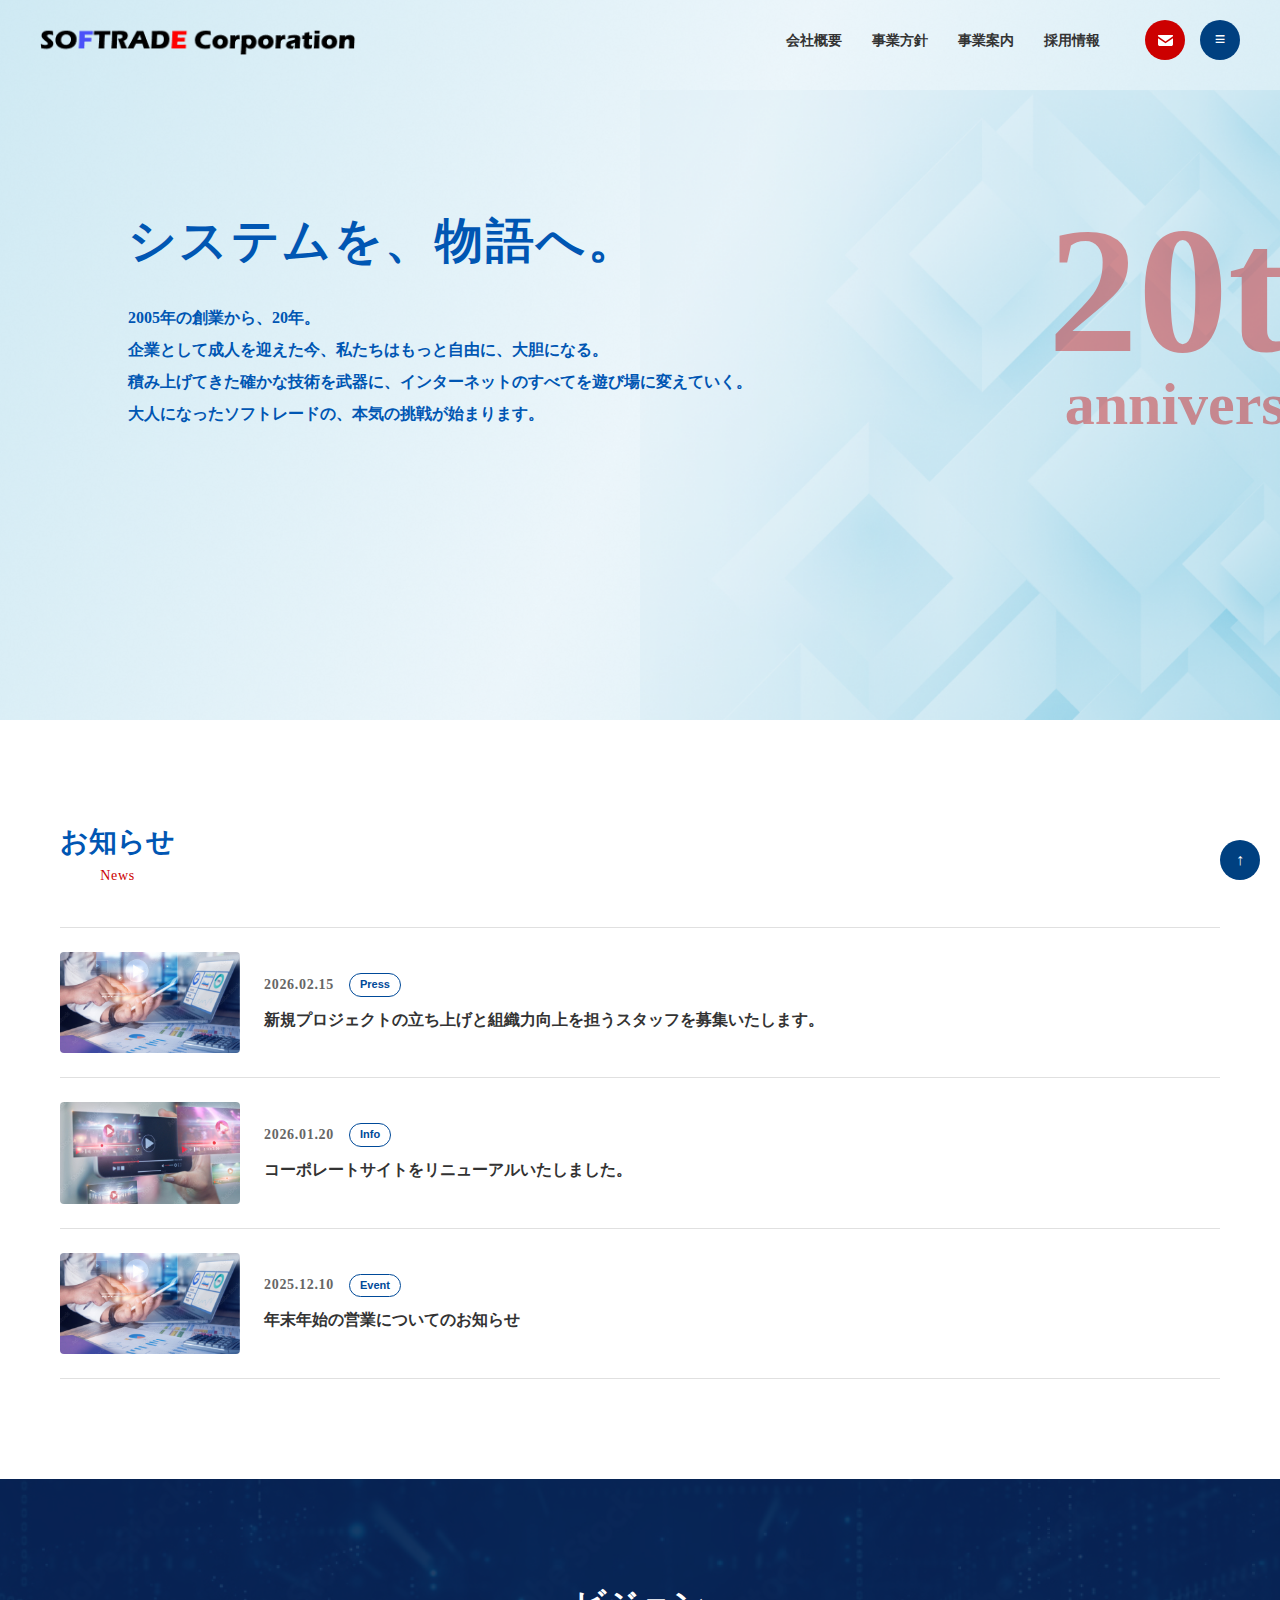
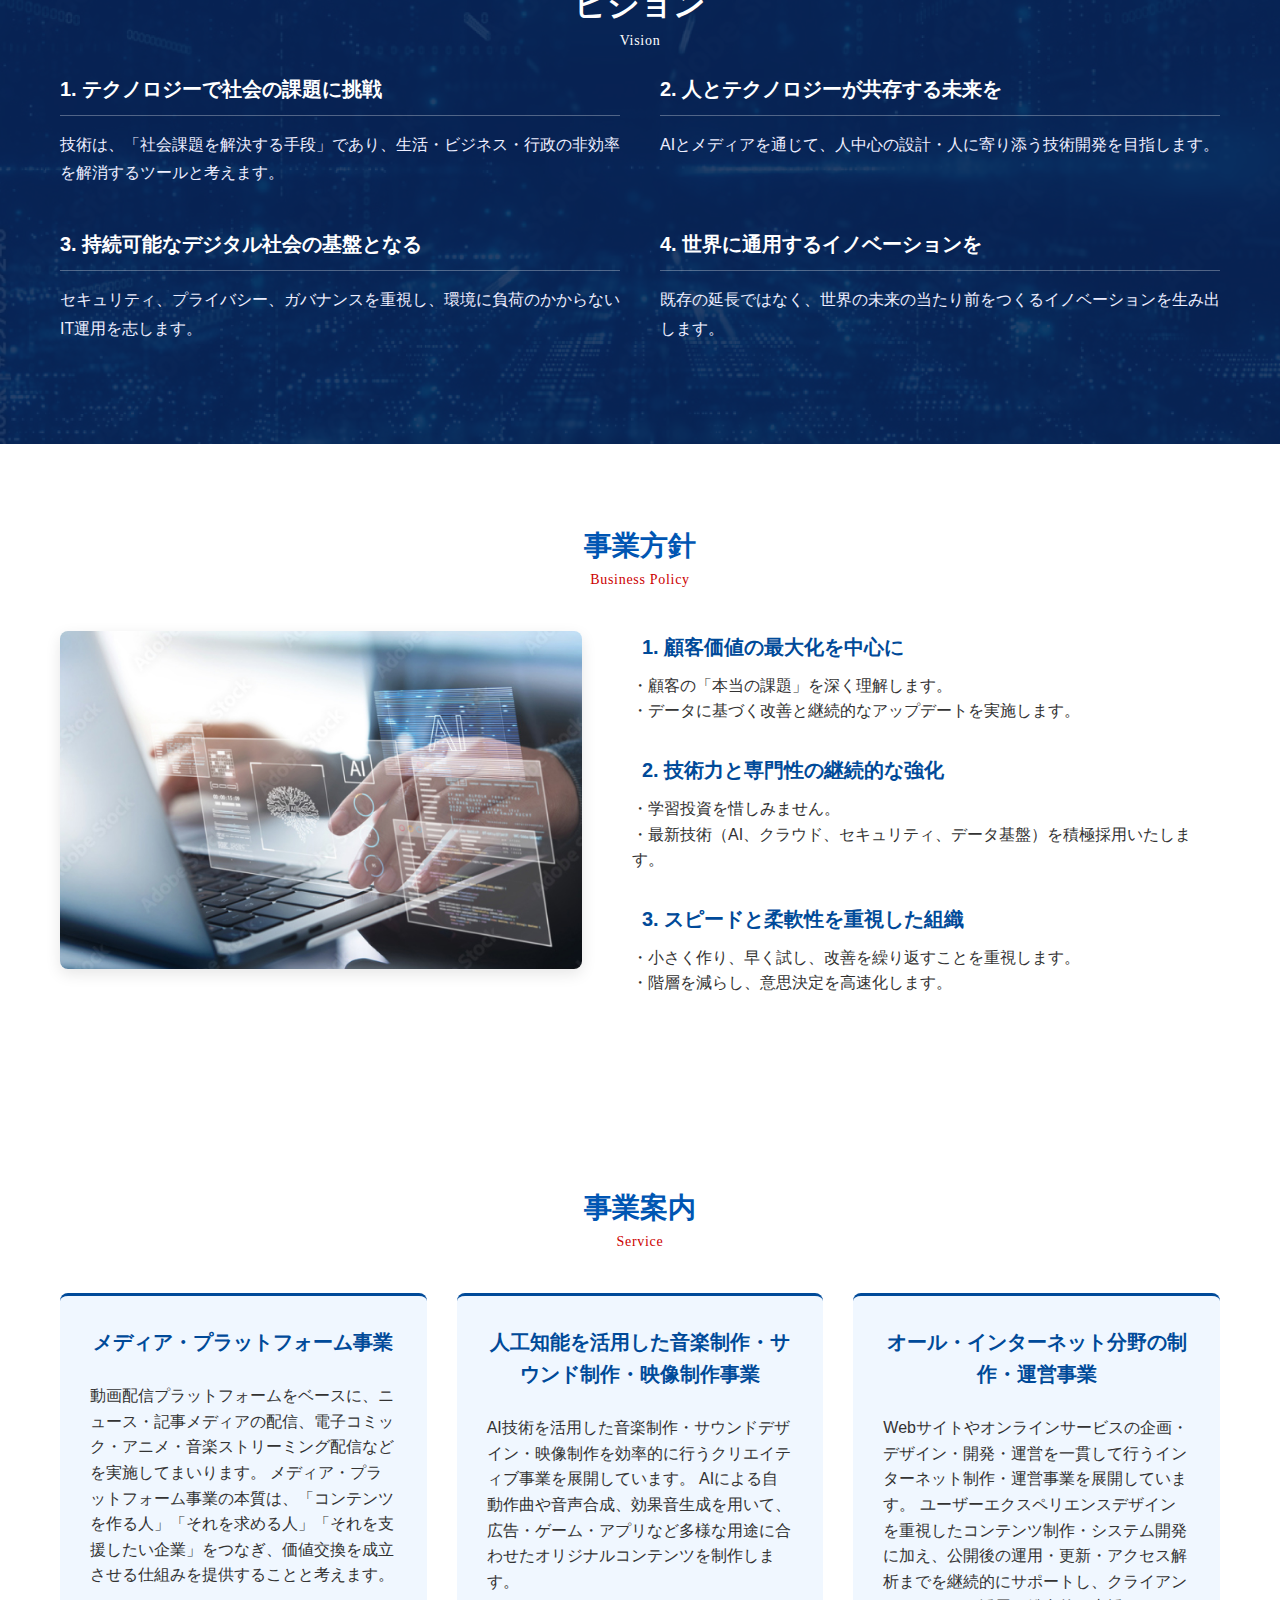
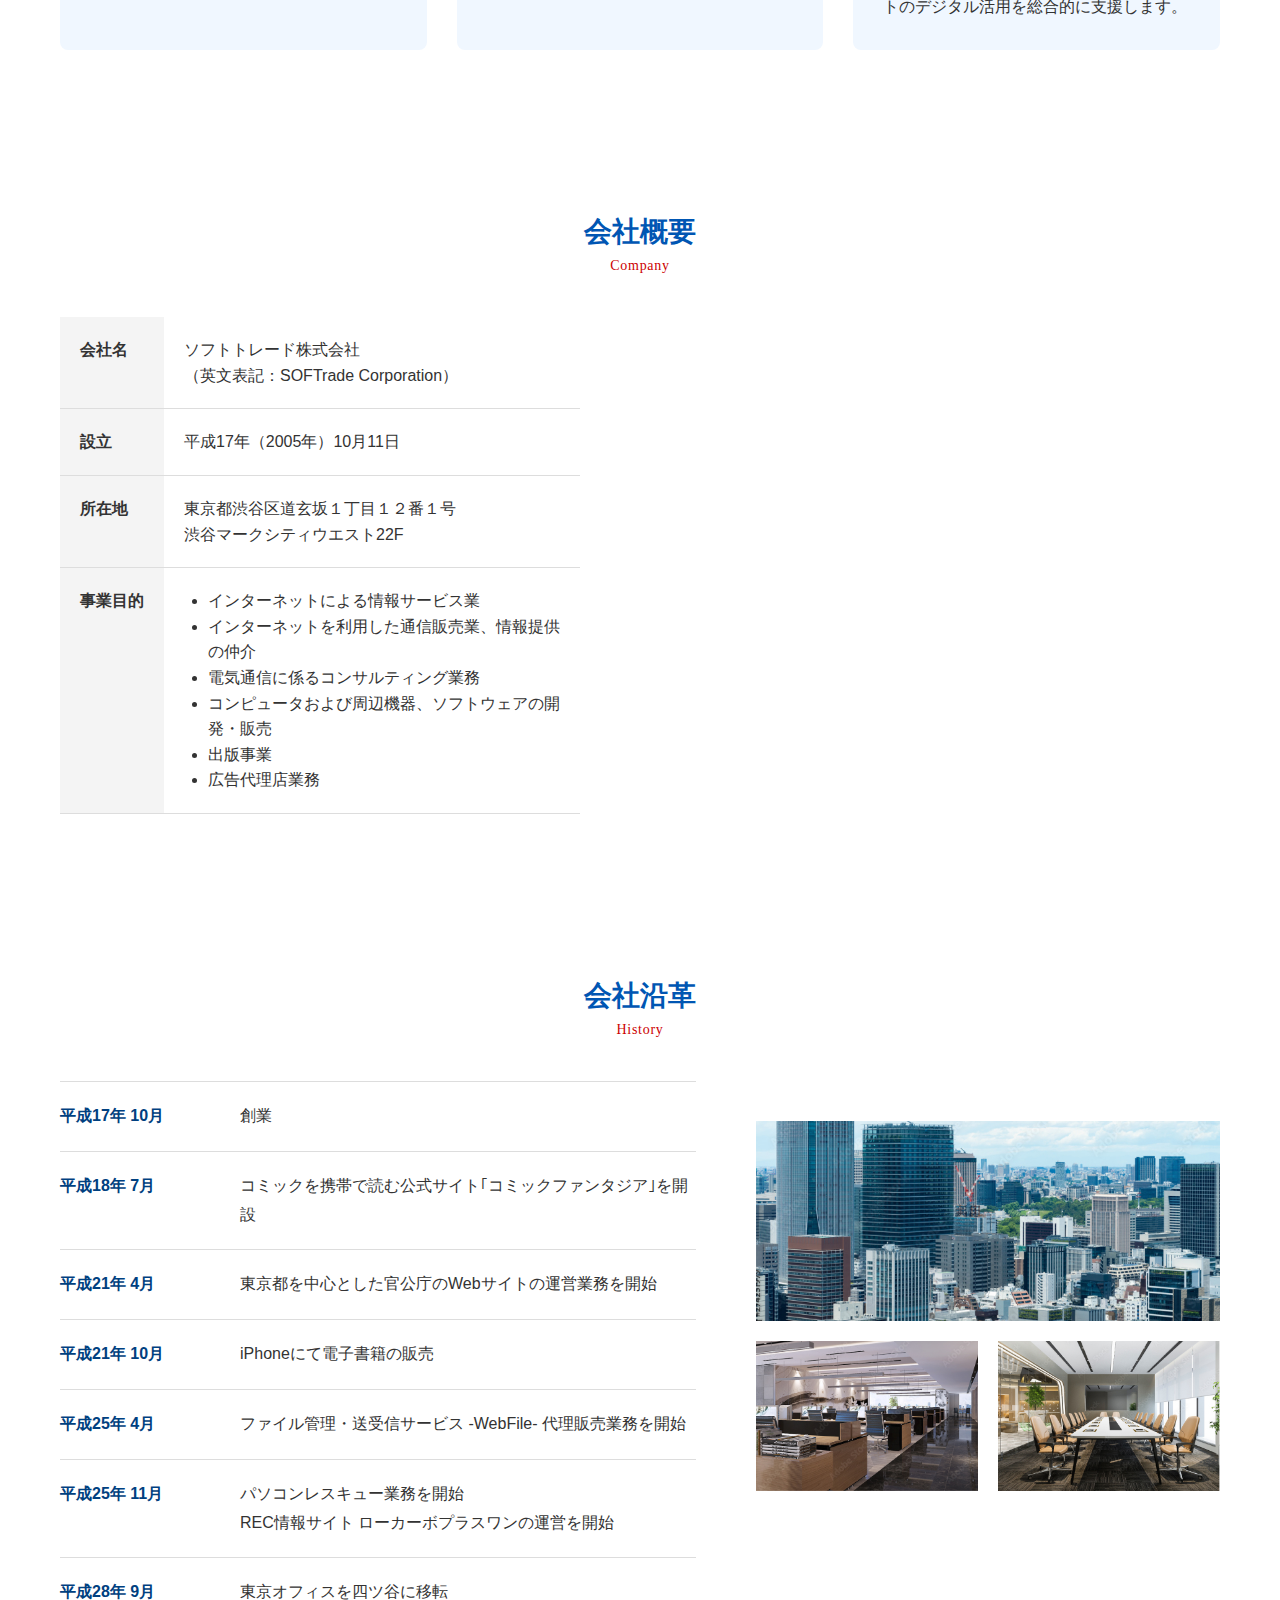
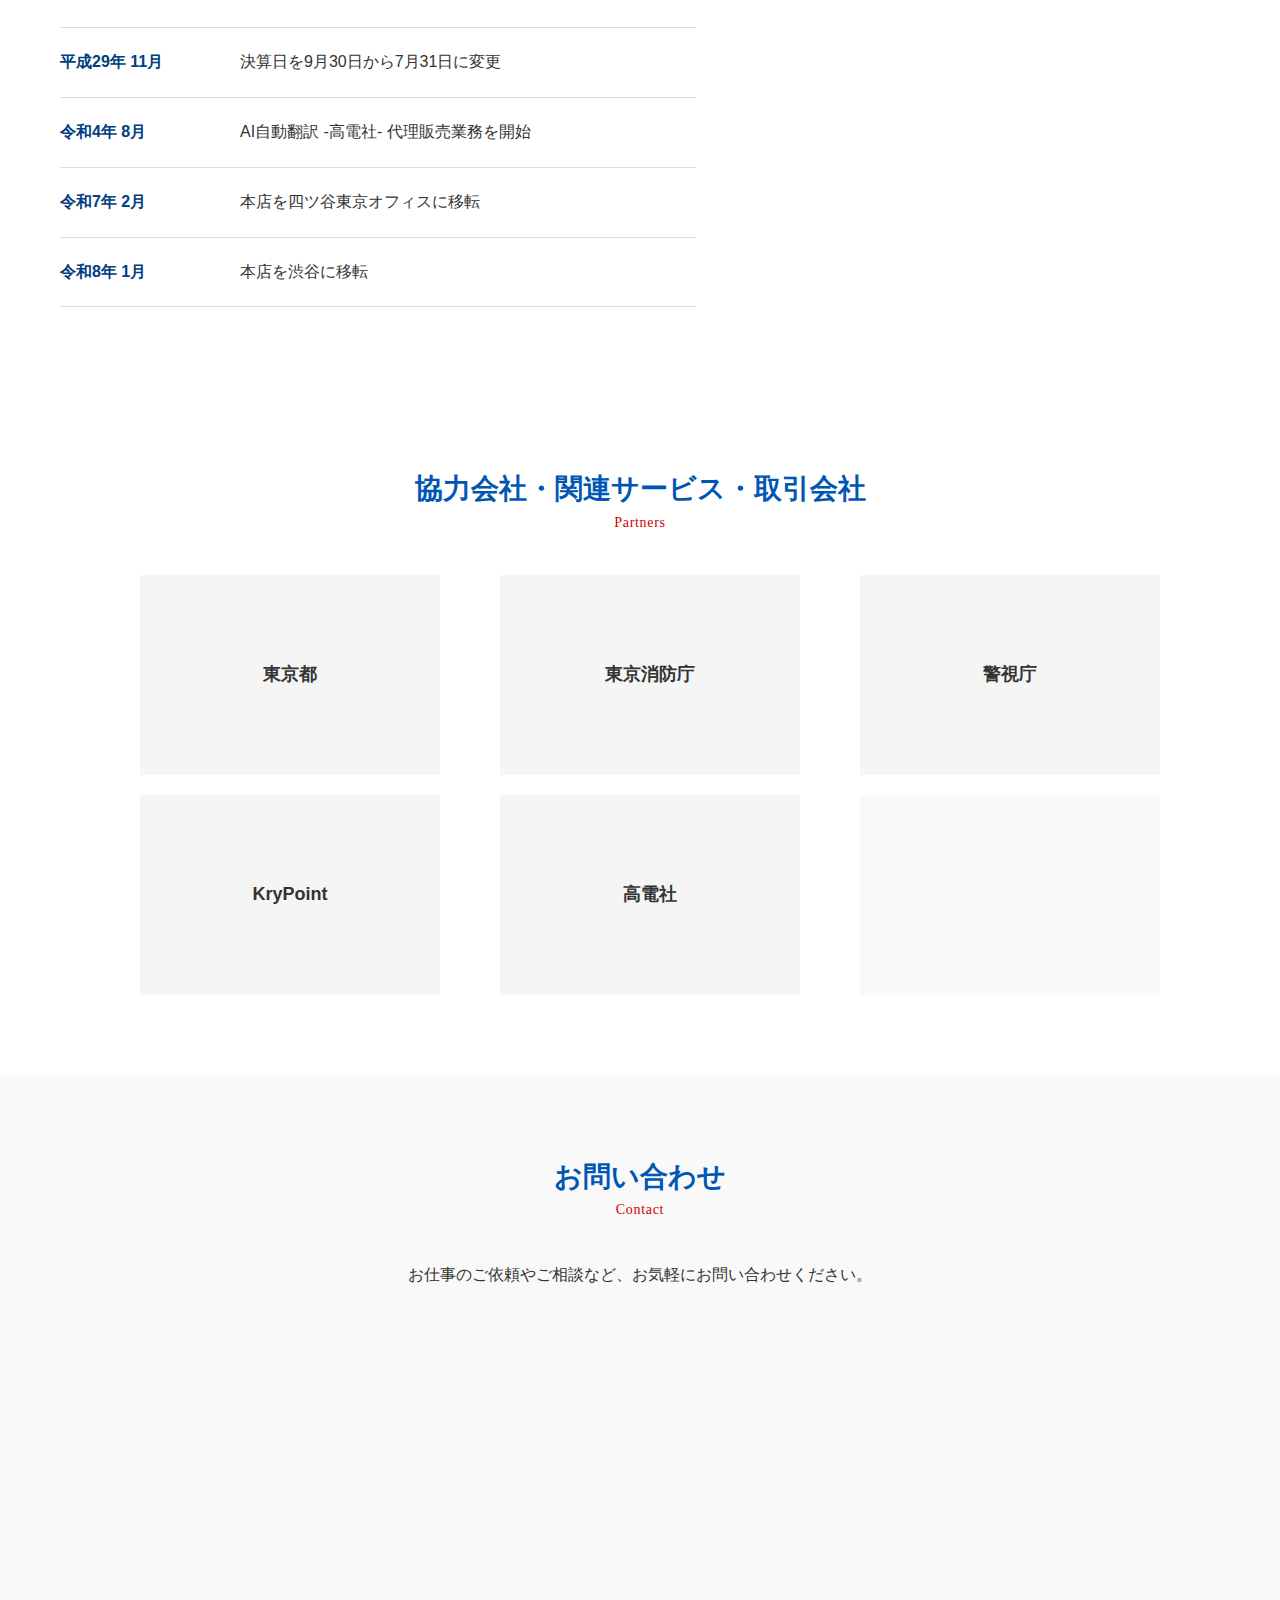
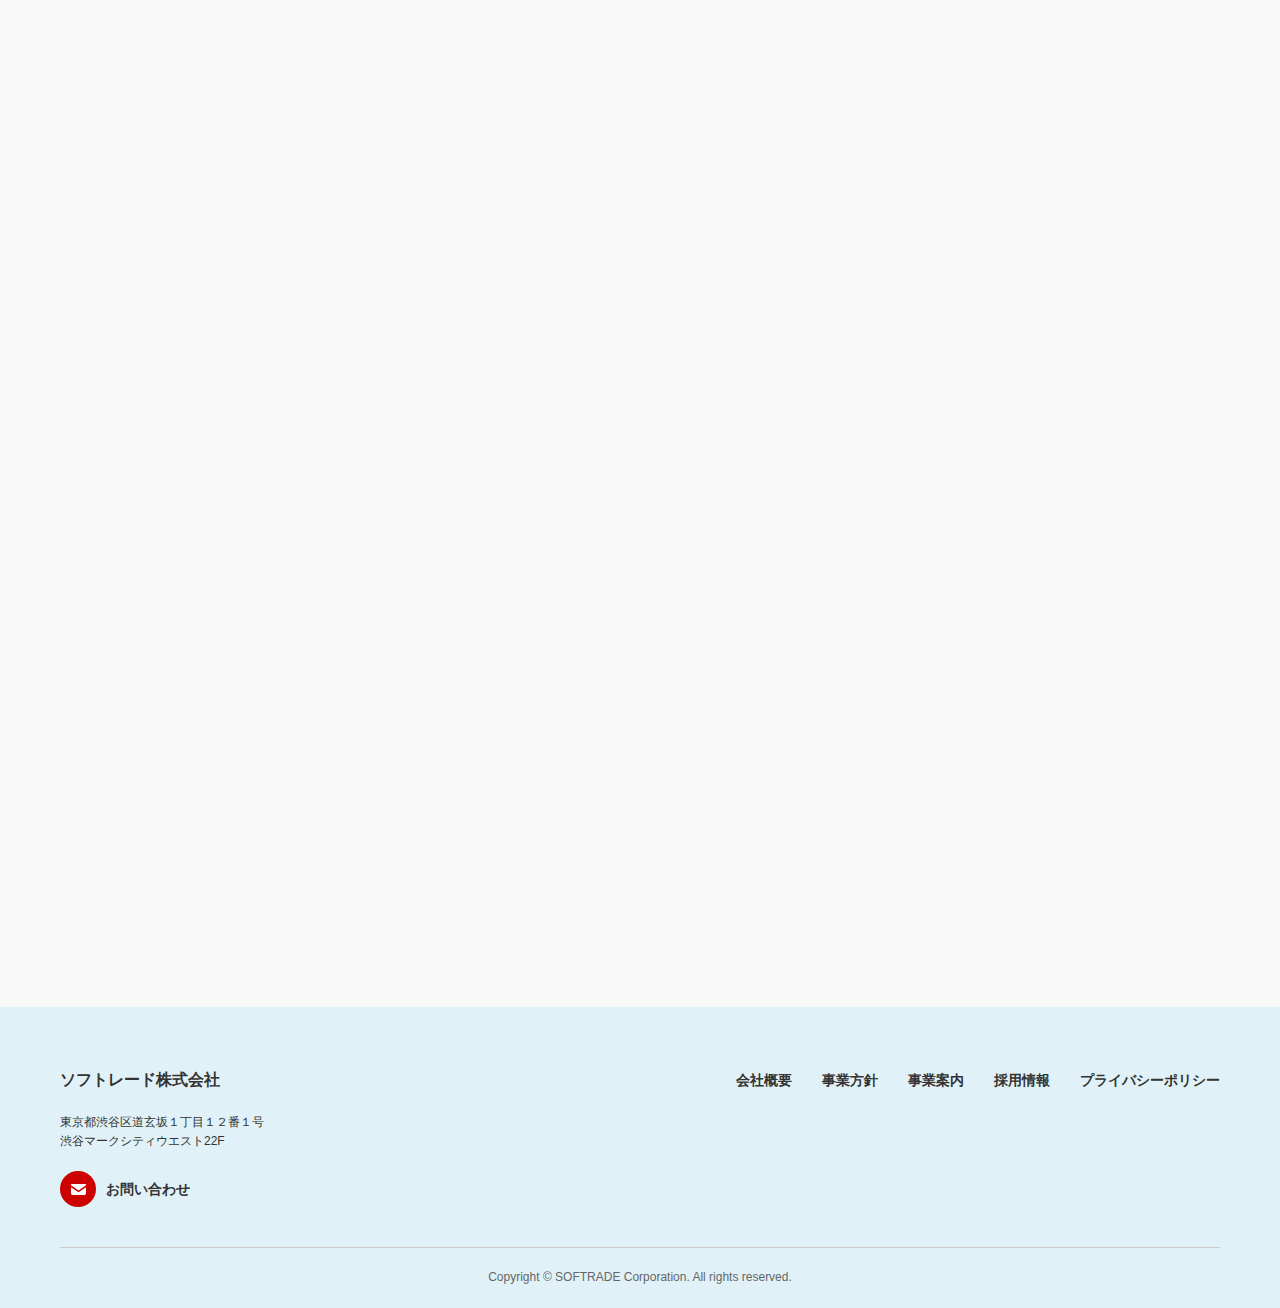
<file: index.html>
<!doctype html>
<html lang="ja">
  <head>
    <meta charset="UTF-8" />
    <meta name="viewport" content="width=device-width, initial-scale=1.0" />

    <title>ソフトレード株式会社 | SOFTrade Corporation</title>

    <meta
      name="description"
      content="ソフトレード株式会社は、テクノロジーで社会の課題に挑戦し、人とテクノロジーが共存する未来をつくってまいります。そして、持続可能なデジタル社会の基盤を目指し、世界に通用するイノベーションを生み出していきます。"
    />

    <meta
      name="keywords"
      content="ソフトレード,SOFTrade,システム開発,DX,テクノロジー"
    />

    <meta property="og:type" content="website" />
    <meta property="og:site_name" content="SOFTrade Corporation" />
    <meta property="og:url" content="" />
    <meta
      property="og:title"
      content="ソフトレード株式会社 | SOFTrade Corporation"
    />
    <meta
      property="og:description"
      content="ソフトレード株式会社は、テクノロジーで社会の課題に挑戦し、人とテクノロジーが共存する未来をつくります。"
    />
    <meta property="og:image" content="" />

    <meta name="twitter:card" content="summary_large_image" />
    <meta
      name="twitter:title"
      content="ソフトレード株式会社 | SOFTrade Corporation"
    />
    <meta
      name="twitter:description"
      content="テクノロジーで社会の課題に挑戦するソフトレード株式会社の公式サイトです。"
    />

    <meta name="robots" content="index, follow" />
    <!-- favicon -->
    <link rel="icon" href="/favicon.ico" sizes="any" />
    <link rel="apple-touch-icon" href="/apple-touch-icon.png" />
    <!-- css -->
    <link rel="stylesheet" href="./css/reset.css" />
    <link rel="stylesheet" href="./css/style.css" />

    <script type="application/ld+json">
      {
        "@context": "https://schema.org/",
        "@type": "JobPosting",
        "title": "※※※※※※※※※※※※※",
        "description": "新規プロジェクトの立ち上げと組織力向上を担うスタッフを募集。\n\n------------------------------------\n業務内容\n------------------------------------\n\nネット系メディアサービス事業の新規立ち上げを行います\n・プロジェクトの企画立案および推進\n・外部パートナーや業務委託先の管理・調整\n・予算の策定・管理\n\n------------------------------------\n歓迎する人物像\n------------------------------------\n\n・課題発見・解決に積極的に取り組める方\n・変化や新たな挑戦を楽しめる方\n・30代～40代の方を想定したポジションです\n\n------------------------------------\n勤務地\n------------------------------------\n\n当社本社\n------------------------------------\n待遇および福利厚生\n------------------------------------\n\n給与　当社規定\n勤務体系（在宅・フレックスあり）\n社会保険・雇用保険完備\n各種手当あり（交通費手当・家族手当等）\n昇給制度あり（会社規程による）\n産休・育休等制度あり\n\n------------------------------------\n学歴　不問\n",

        "datePosted": "2026-00-00",
        "validThrough": "2026-00-00",
        "employmentType": "CONTRACTOR",
        "hiringOrganization": {
          "@type": "Organization",
          "name": "ソフトレード株式会社",
          "sameAs": "https://www.softrade.co.jp",
          "logo": "https://www.softrade.co.jp/images/softrade.jpg"
        },
        "applicantLocationRequirements": {
          "@type": "Country",
          "name": "JPN"
        },
        "jobLocation": {
          "@type": "Place",
          "address": {
            "@type": "PostalAddress",
            "streetAddress": "道玄坂1-12-1渋谷マークシティウエストF",
            "addressLocality": "渋谷区",
            "addressRegion": "東京都",
            "postalCode": "150-0043",
            "addressCountry": "JP"
          }
        },
        "baseSalary": "",
        "jobLocationType": "TELECOMMUTE"
      }
    </script>
  </head>

  <body>
    <header class="header">
      <div class="header-inner">
        <h1 class="logo">
          <a href="index.html">
            <img
              src="images/SOFTRADE_logo.png"
              alt="SOFTRADE Corporation ソフトレード株式会社"
            />
          </a>
        </h1>

        <nav class="global-nav">
          <ul>
            <li class="nav-item"><a href="#company">会社概要</a></li>
            <li class="nav-item"><a href="#vision">事業方針</a></li>
            <li class="nav-item"><a href="#service">事業案内</a></li>
            <li class="nav-item"><a href="recruit.html">採用情報</a></li>
          </ul>
        </nav>

        <div class="header-actions">
          <a
            href="#contact"
            class="icon-btn mail-icon"
            aria-label="お問い合わせ"
          >
            <svg
              version="1.1"
              id="_x32_"
              xmlns="http://www.w3.org/2000/svg"
              xmlns:xlink="http://www.w3.org/1999/xlink"
              x="0px"
              y="0px"
              viewBox="0 0 512 512"
              xml:space="preserve"
            >
              <g>
                <path
                  class="st0"
                  d="M496.563,68.828H15.438C6.922,68.828,0,75.75,0,84.281v30.391l256,171.547l256-171.563V84.281
		C512,75.75,505.078,68.828,496.563,68.828z"
                  fill="currentColor"
                ></path>
                <path
                  class="st0"
                  d="M0,178.016v203.391c0,34.125,27.641,61.766,61.781,61.766h388.438c34.141,0,61.781-27.641,61.781-61.766V178
		L256,349.563L0,178.016z"
                  fill="currentColor"
                ></path>
              </g>
            </svg>
          </a>
          <a href="#contact" class="icon-btn menu-icon" aria-label="Menu">≡</a>
        </div>
      </div>
    </header>

    <main>
      <section class="top-mv">
        <div class="top-mv-content">
          <div class="top-mv-anniv-box">
            <span class="anniv-num">20th</span>
            <span class="anniv-text">anniversary</span>
          </div>

          <div class="text-slider">
            <div class="slide-item active">
              <h2 class="main-copy">システムを、物語へ。</h2>
              <p class="sub-copy">
                2005年の創業から、20年。<br />
                企業として成人を迎えた今、私たちはもっと自由に、大胆になる。<br />
                積み上げてきた確かな技術を武器に、インターネットのすべてを遊び場に変えていく。<br />
                大人になったソフトレードの、本気の挑戦が始まります。
              </p>
            </div>
            <div class="slide-item">
              <h2 class="main-copy">技術に、体温を宿す。</h2>
              <p class="sub-copy">
                冷徹な計算だけでは、未来はつまらない。<br />
                私たちはAIとメディアの力で、デジタルの限界を超えていく。<br />
                画面の向こうにいる「人」の温度を感じながら。<br />
                20年磨いたIT技術は、ぬくもりのある未来をつくるためにある。
              </p>
            </div>
          </div>
        </div>
      </section>

      <!-- <section id="campaign-banner" class="l-section p-campaign">
        <div class="l-container">
          <a href="campaign.html" class="p-campaign__block">
            <div class="p-campaign__content">
              <span class="p-campaign__label">Campaign</span>
              <p class="p-campaign__text">
                【期間限定】新規プロジェクト始動キャンペーン実施中！詳細はこちらをご覧ください。
              </p>
            </div>
            <span class="p-campaign__arrow">→</span>
          </a>
        </div>
      </section> -->

      <section id="news" class="l-section p-news">
        <div class="container">
          <div class="p-news__header">
            <h3 class="section-title text-center">
              お知らせ
              <span class="en-sub">News</span>
            </h3>
          </div>

          <div class="p-news__list">
            <article class="p-news__item">
              <a href="news.html" class="p-news__link">
                <div class="p-news__thumb">
                  <img
                    src="images/news_01.jpg"
                    alt="ニュース画像"
                    onerror="
                      this.src = 'https://placehold.jp/160x90.png?text=NoImage'
                    "
                  />
                </div>
                <div class="p-news__body">
                  <div class="p-news__meta">
                    <time class="p-news__date">2026.02.15</time>
                    <span class="p-news__category">Press</span>
                  </div>
                  <h3 class="p-news__item-title">
                    新規プロジェクトの立ち上げと組織力向上を担うスタッフを募集いたします。
                  </h3>
                </div>
              </a>
            </article>

            <article class="p-news__item">
              <a href="news.html" class="p-news__link">
                <div class="p-news__thumb">
                  <img
                    src="images/news_02.jpg"
                    alt="ニュース画像"
                    onerror="
                      this.src = 'https://placehold.jp/160x90.png?text=NoImage'
                    "
                  />
                </div>
                <div class="p-news__body">
                  <div class="p-news__meta">
                    <time class="p-news__date">2026.01.20</time>
                    <span class="p-news__category">Info</span>
                  </div>
                  <h3 class="p-news__item-title">
                    コーポレートサイトをリニューアルいたしました。
                  </h3>
                </div>
              </a>
            </article>

            <article class="p-news__item">
              <a href="news.html" class="p-news__link">
                <div class="p-news__thumb">
                  <img
                    src="images/news_01.jpg"
                    alt="ニュース画像"
                    onerror="
                      this.src = 'https://placehold.jp/160x90.png?text=NoImage'
                    "
                  />
                </div>
                <div class="p-news__body">
                  <div class="p-news__meta">
                    <time class="p-news__date">2025.12.10</time>
                    <span class="p-news__category">Event</span>
                  </div>
                  <h3 class="p-news__item-title">
                    年末年始の営業についてのお知らせ
                  </h3>
                </div>
              </a>
            </article>
          </div>
          <!-- <div class="p-news__footer">
            <a href="news.html" class="p-news__view-more"
              >View More <span class="arrow">→</span></a
            >
          </div> -->
        </div>
      </section>

      <section id="vision" class="section p-top-vision">
        <div class="container">
          <h3 class="section-title-white text-center">
            ビジョン
            <span class="en-sub">Vision</span>
          </h3>

          <div class="vision-grid">
            <div class="vision-item">
              <h4>1. テクノロジーで社会の課題に挑戦</h4>
              <p>
                技術は、「社会課題を解決する手段」であり、生活・ビジネス・行政の非効率を解消するツールと考えます。
              </p>
            </div>
            <div class="vision-item">
              <h4>2. 人とテクノロジーが共存する未来を</h4>
              <p>
                AIとメディアを通じて、人中心の設計・人に寄り添う技術開発を目指します。
              </p>
            </div>
            <div class="vision-item">
              <h4>3. 持続可能なデジタル社会の基盤となる</h4>
              <p>
                セキュリティ、プライバシー、ガバナンスを重視し、環境に負荷のかからないIT運用を志します。
              </p>
            </div>
            <div class="vision-item">
              <h4>4. 世界に通用するイノベーションを</h4>
              <p>
                既存の延長ではなく、世界の未来の当たり前をつくるイノベーションを生み出します。
              </p>
            </div>
          </div>
        </div>
      </section>

      <section id="policy" class="section">
        <div class="container">
          <h3 class="section-title text-center">
            事業方針
            <span class="en-sub">Business Policy</span>
          </h3>
          <div class="flex-row policy-row">
            <div class="policy-image">
              <img
                src="images/businesspolicy.jpg"
                alt="Business Policy"
                onerror="
                  this.src = 'https://placehold.jp/500x350.png?text=Image'
                "
              />
            </div>
            <div class="policy-text">
              <div class="policy-item">
                <h4>1. 顧客価値の最大化を中心に</h4>
                <p>
                  ・顧客の「本当の課題」を深く理解します。<br />
                  ・データに基づく改善と継続的なアップデートを実施します。
                </p>
              </div>
              <div class="policy-item">
                <h4>2. 技術力と専門性の継続的な強化</h4>
                <p>
                  ・学習投資を惜しみません。<br />
                  ・最新技術（AI、クラウド、セキュリティ、データ基盤）を積極採用いたします。
                </p>
              </div>
              <div class="policy-item">
                <h4>3. スピードと柔軟性を重視した組織</h4>
                <p>
                  ・小さく作り、早く試し、改善を繰り返すことを重視します。<br />
                  ・階層を減らし、意思決定を高速化します。
                </p>
              </div>
            </div>
          </div>
        </div>
      </section>

      <section id="service" class="section">
        <div class="container">
          <h3 class="section-title text-center">
            事業案内
            <span class="en-sub">Service</span>
          </h3>
          <div class="service-grid-3">
            <div class="service-box">
              <h4>メディア・プラットフォーム事業</h4>
              <p>
                動画配信プラットフォームをベースに、ニュース・記事メディアの配信、電子コミック・アニメ・音楽ストリーミング配信などを実施してまいります。
                メディア・プラットフォーム事業の本質は、「コンテンツを作る人」「それを求める人」「それを支援したい企業」をつなぎ、価値交換を成立させる仕組みを提供することと考えます。
              </p>
            </div>
            <div class="service-box">
              <h4>人工知能を活用した音楽制作・サウンド制作・映像制作事業</h4>
              <p>
                AI技術を活用した音楽制作・サウンドデザイン・映像制作を効率的に行うクリエイティブ事業を展開しています。
                AIによる自動作曲や音声合成、効果音生成を用いて、広告・ゲーム・アプリなど多様な用途に合わせたオリジナルコンテンツを制作します。
              </p>
            </div>
            <div class="service-box">
              <h4>オール・インターネット分野の制作・運営事業</h4>
              <p>
                Webサイトやオンラインサービスの企画・デザイン・開発・運営を一貫して行うインターネット制作・運営事業を展開しています。
                ユーザーエクスペリエンスデザインを重視したコンテンツ制作・システム開発に加え、公開後の運用・更新・アクセス解析までを継続的にサポートし、クライアントのデジタル活用を総合的に支援します。
              </p>
            </div>
          </div>
        </div>
      </section>

      <section id="company" class="section p-company-info">
        <div class="container">
          <h3 class="section-title text-center">
            会社概要
            <span class="en-sub">Company</span>
          </h3>

          <div class="p-company-info__flex">
            <div class="p-company-info__table-wrap">
              <table class="c-table">
                <tr>
                  <th>会社名</th>
                  <td>
                    ソフトトレード株式会社<br />
                    （英文表記：SOFTrade Corporation）
                  </td>
                </tr>
                <tr>
                  <th>設立</th>
                  <td>平成17年（2005年）10月11日</td>
                </tr>
                <tr>
                  <th>所在地</th>
                  <td>
                    東京都渋谷区道玄坂１丁目１２番１号<br />
                    渋谷マークシティウエスト22F
                  </td>
                </tr>
                <tr>
                  <th>事業目的</th>
                  <td>
                    <ul
                      class="c-list-dot"
                      style="list-style: disc; padding-left: 1.5em"
                    >
                      <li>インターネットによる情報サービス業</li>
                      <li>
                        インターネットを利用した通信販売業、情報提供の仲介
                      </li>
                      <li>電気通信に係るコンサルティング業務</li>
                      <li>
                        コンピュータおよび周辺機器、ソフトウェアの開発・販売
                      </li>
                      <li>出版事業</li>
                      <li>広告代理店業務</li>
                    </ul>
                  </td>
                </tr>
              </table>
            </div>
            <div class="p-company__map">
              <iframe
                src="https://www.google.com/maps/embed?pb=!1m18!1m12!1m3!1d3241.7647208308686!2d139.69605127625385!3d35.65816797259467!2m3!1f0!2f0!3f0!3m2!1i1024!2i768!4f13.1!3m3!1m2!1s0x60188b54366a2d13%3A0xcdcc0fc6ab4b2246!2z44Oq44O844K444Oj44K55riL6LC344Oe44O844Kv44K344OG44Kk!5e0!3m2!1sja!2sjp!4v1772169133382!5m2!1sja!2sjp"
                width="600"
                height="450"
                style="border: 0"
                allowfullscreen=""
                loading="lazy"
                referrerpolicy="no-referrer-when-downgrade"
              ></iframe>
            </div>
          </div>
        </div>
      </section>

      <section class="section p-history">
        <div class="container">
          <h3 class="section-title text-center">
            会社沿革
            <span class="en-sub">History</span>
          </h3>

          <div class="p-history__flex">
            <div class="p-history__list-wrap">
              <div class="history-list">
                <dl class="history-row">
                  <dt class="history-date">平成17年 10月</dt>
                  <dd class="history-content">創業</dd>
                </dl>

                <dl class="history-row">
                  <dt class="history-date">平成18年 7月</dt>
                  <dd class="history-content">
                    コミックを携帯で読む公式サイト｢コミックファンタジア｣を開設
                  </dd>
                </dl>

                <dl class="history-row">
                  <dt class="history-date">平成21年 4月</dt>
                  <dd class="history-content">
                    東京都を中心とした官公庁のWebサイトの運営業務を開始
                  </dd>
                </dl>

                <dl class="history-row">
                  <dt class="history-date">平成21年 10月</dt>
                  <dd class="history-content">iPhoneにて電子書籍の販売</dd>
                </dl>

                <dl class="history-row">
                  <dt class="history-date">平成25年 4月</dt>
                  <dd class="history-content">
                    ファイル管理・送受信サービス -WebFile- 代理販売業務を開始
                  </dd>
                </dl>

                <dl class="history-row">
                  <dt class="history-date">平成25年 11月</dt>
                  <dd class="history-content">
                    パソコンレスキュー業務を開始<br />
                    REC情報サイト ローカーボプラスワンの運営を開始
                  </dd>
                </dl>

                <dl class="history-row">
                  <dt class="history-date">平成28年 9月</dt>
                  <dd class="history-content">東京オフィスを四ツ谷に移転</dd>
                </dl>

                <dl class="history-row">
                  <dt class="history-date">平成29年 11月</dt>
                  <dd class="history-content">
                    決算日を9月30日から7月31日に変更
                  </dd>
                </dl>

                <dl class="history-row">
                  <dt class="history-date">令和4年 8月</dt>
                  <dd class="history-content">
                    AI自動翻訳 -高電社- 代理販売業務を開始
                  </dd>
                </dl>

                <dl class="history-row">
                  <dt class="history-date">令和7年 2月</dt>
                  <dd class="history-content">
                    本店を四ツ谷東京オフィスに移転
                  </dd>
                </dl>

                <dl class="history-row">
                  <dt class="history-date">令和8年 1月</dt>
                  <dd class="history-content">本店を渋谷に移転</dd>
                </dl>
              </div>
            </div>
            <div class="p-history__images">
              <div class="p-history__img-top">
                <img
                  src="images/company.jpg"
                  alt="ソフトレード株式会社 渋谷本社 外観"
                />
              </div>
              <div class="p-history__img-bottom">
                <img src="images/company_02.jpg" alt="オフィス全体" />
                <img src="images/company_03.jpg" alt="会議室" />
              </div>
            </div>
          </div>
        </div>
      </section>

      <section class="section partners">
        <div class="container">
          <div class="partners-inner">
            <h3 class="section-title-blue partner-title">
              協力会社・関連サービス・取引会社
              <span class="en-sub">Partners</span>
            </h3>

            <div class="partners-grid">
              <div class="partner-box">東京都</div>
              <div class="partner-box">東京消防庁</div>
              <div class="partner-box">警視庁</div>
              <div class="partner-box">KryPoint</div>
              <div class="partner-box">高電社</div>
              <div class="partner-box empty-box"></div>
            </div>
          </div>
        </div>
      </section>

      <section id="contact" class="section contact-section">
        <div class="container">
          <h3 class="section-title text-center">
            お問い合わせ
            <span class="en-sub">Contact</span>
          </h3>
          <p class="text-center contact-desc">
            お仕事のご依頼やご相談など、お気軽にお問い合わせください。
          </p>

          <div class="contact-iframe-wrap">
            <iframe
              src="https://ws.formzu.net/fgen/S28564355/"
              frameborder="no"
              height="1200"
              width="100%"
            ></iframe>
          </div>
        </div>
      </section>
    </main>

    <footer class="footer">
      <div class="container">
        <div class="footer-top">
          <div class="footer-logo-area">
            <p class="footer-logo-text">ソフトレード株式会社</p>
            <p class="address">
              東京都渋谷区道玄坂１丁目１２番１号<br />
              渋谷マークシティウエスト22F
            </p>

            <a href="#contact" class="footer-contact-link">
              <div class="icon-btn mail-icon">
                <svg
                  version="1.1"
                  id="_x32_"
                  xmlns="http://www.w3.org/2000/svg"
                  xmlns:xlink="http://www.w3.org/1999/xlink"
                  x="0px"
                  y="0px"
                  viewBox="0 0 512 512"
                  xml:space="preserve"
                >
                  <g>
                    <path
                      class="st0"
                      d="M496.563,68.828H15.438C6.922,68.828,0,75.75,0,84.281v30.391l256,171.547l256-171.563V84.281
		C512,75.75,505.078,68.828,496.563,68.828z"
                      fill="currentColor"
                    ></path>
                    <path
                      class="st0"
                      d="M0,178.016v203.391c0,34.125,27.641,61.766,61.781,61.766h388.438c34.141,0,61.781-27.641,61.781-61.766V178
		L256,349.563L0,178.016z"
                      fill="currentColor"
                    ></path>
                  </g>
                </svg>
              </div>
              <span class="contact-text">お問い合わせ</span>
            </a>
          </div>

          <div class="footer-nav">
            <ul>
              <li><a href="#company">会社概要</a></li>
              <li><a href="#vision">事業方針</a></li>
              <li><a href="#service">事業案内</a></li>
              <li><a href="recruit.html">採用情報</a></li>
              <li><a href="privacy.html">プライバシーポリシー</a></li>
            </ul>
          </div>
        </div>

        <div class="footer-bottom">
          <p class="copyright">
            Copyright © SOFTRADE Corporation. All rights reserved.
          </p>
        </div>
      </div>

      <a href="#" id="scrollTop" class="scroll-top-btn">↑</a>
    </footer>

    <div id="drawer-menu" class="drawer-menu">
      <div class="drawer-inner">
        <button id="drawer-close" class="drawer-close-btn" aria-label="Close">
          <span class="close-bar bar1"></span>
          <span class="close-bar bar2"></span>
        </button>

        <nav class="drawer-nav">
          <ul>
            <li class="drawer-item">
              <a href="index.html" class="drawer-link">
                <div class="text-group">
                  <span class="jp">トップページ</span>
                </div>
                <span class="arrow-icon">→</span>
              </a>
            </li>
            <li class="drawer-item">
              <a href="#company" class="drawer-link">
                <div class="text-group"><span class="jp">会社概要</span></div>
                <span class="arrow-icon">→</span>
              </a>
            </li>

            <li class="drawer-item">
              <div class="drawer-link">
                <div class="text-group"><span class="jp">事業紹介</span></div>
              </div>

              <ul class="drawer-sub-list">
                <li><a href="#vision">- 事業方針</a></li>
                <li><a href="#service">- 事業案内</a></li>
              </ul>
            </li>
            <li class="drawer-item">
              <a href="recruit.html" class="drawer-link"
                ><div class="text-group"><span class="jp">採用情報</span></div>
                <span class="arrow-icon">→</span></a
              >
            </li>
          </ul>
        </nav>
        <div class="drawer-bg-circle circle-1"></div>
        <div class="drawer-bg-circle circle-2"></div>
      </div>
    </div>

    <script src="script.js" defer></script>
  </body>
</html>
</file>
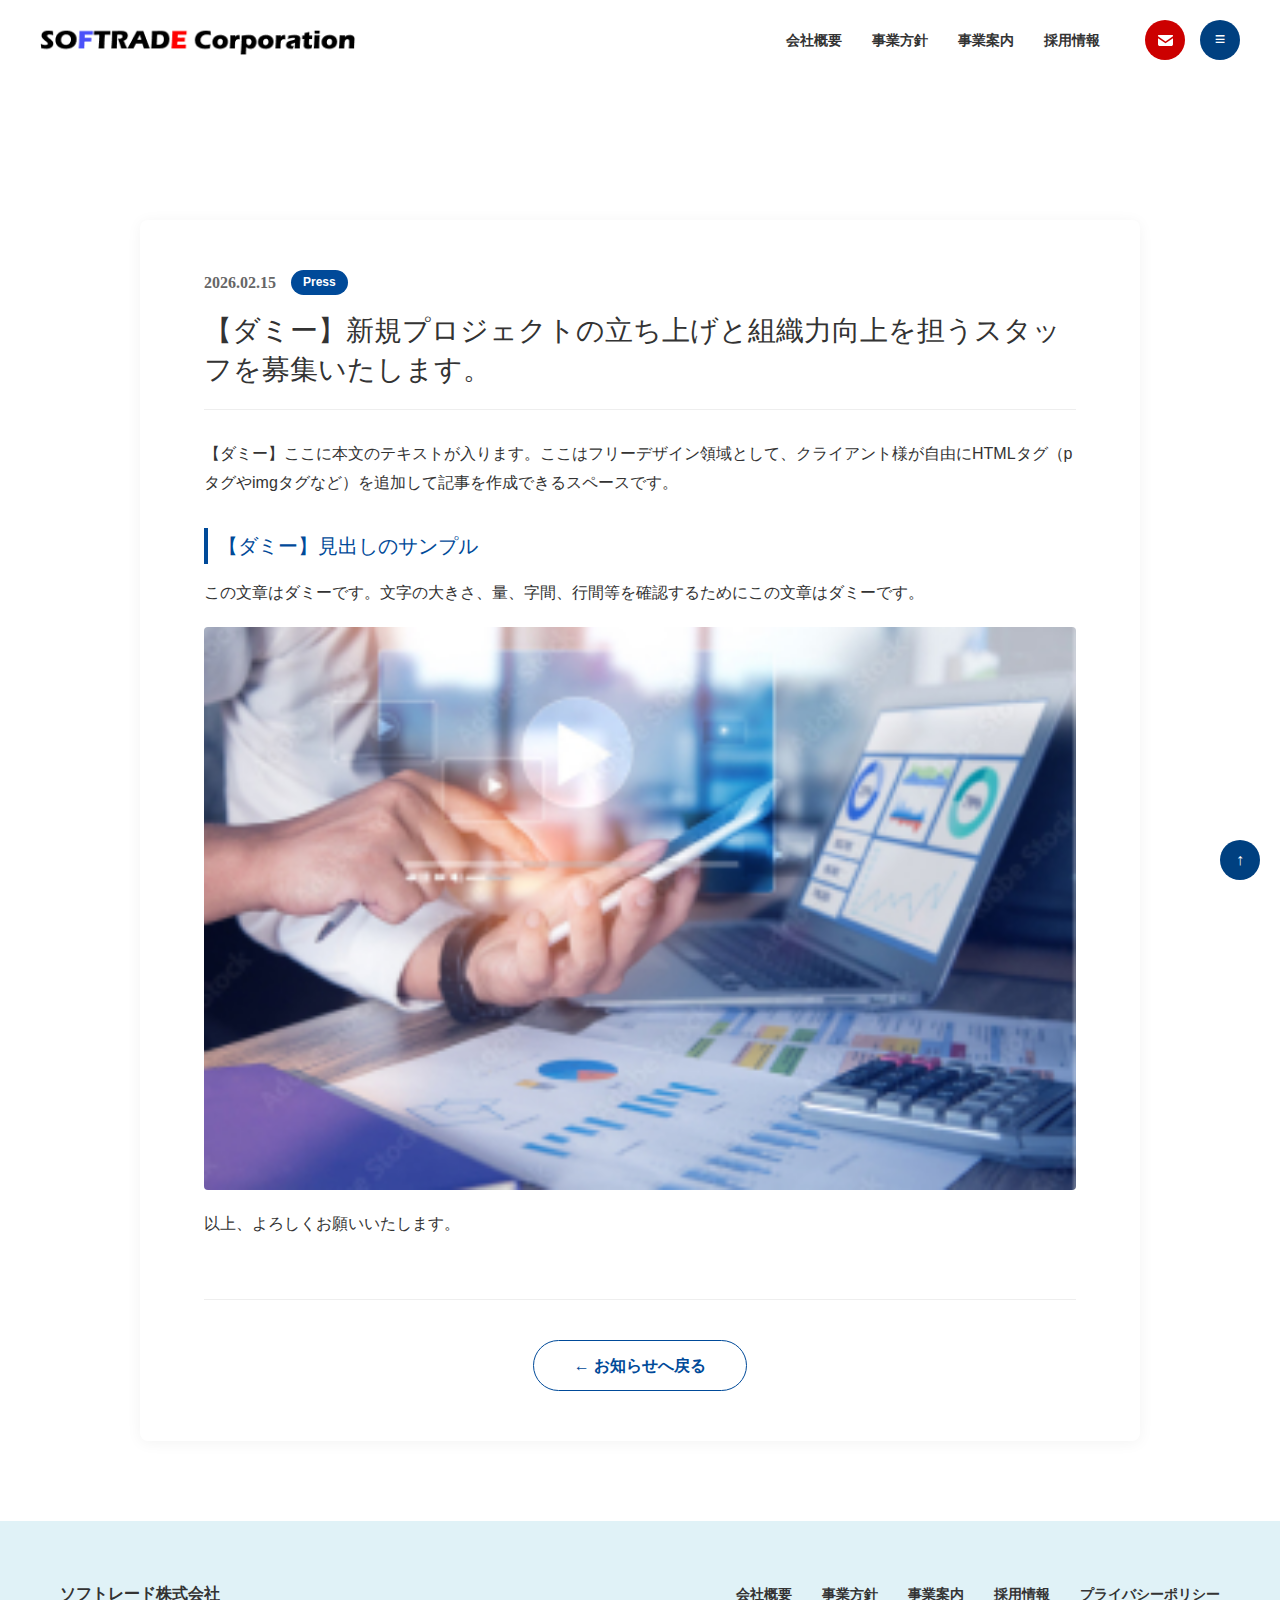
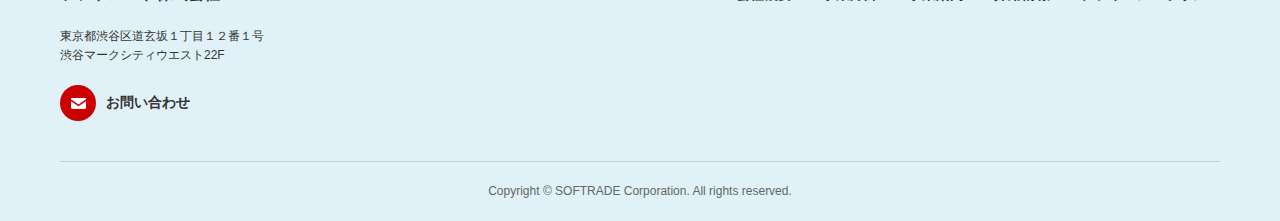
<file: news.html>
<!doctype html>
<html lang="ja">
  <head>
    <meta charset="UTF-8" />
    <meta name="viewport" content="width=device-width, initial-scale=1.0" />
    <title>お知らせタイトルが入ります | ソフトレード株式会社</title>
    <link rel="stylesheet" href="./css/reset.css" />
    <link rel="stylesheet" href="./css/style.css" />
  </head>
  <body>
    <header class="header">
      <div class="header-inner">
        <h1 class="logo">
          <a href="index.html">
            <img src="images/SOFTRADE_logo.png" alt="SOFTRADE Corporation" />
          </a>
        </h1>
        <nav class="global-nav">
          <ul>
            <li class="nav-item"><a href="index.html#company">会社概要</a></li>
            <li class="nav-item"><a href="index.html#vision">事業方針</a></li>
            <li class="nav-item"><a href="index.html#service">事業案内</a></li>
            <li class="nav-item"><a href="recruit.html">採用情報</a></li>
          </ul>
        </nav>
        <div class="header-actions">
          <a
            href="index.html#contact"
            class="icon-btn mail-icon"
            aria-label="お問い合わせ"
          >
            <svg
              version="1.1"
              xmlns="http://www.w3.org/2000/svg"
              x="0px"
              y="0px"
              viewBox="0 0 512 512"
              xml:space="preserve"
            >
              <g>
                <path
                  d="M496.563,68.828H15.438C6.922,68.828,0,75.75,0,84.281v30.391l256,171.547l256-171.563V84.281C512,75.75,505.078,68.828,496.563,68.828z"
                  fill="currentColor"
                ></path>
                <path
                  d="M0,178.016v203.391c0,34.125,27.641,61.766,61.781,61.766h388.438c34.141,0,61.781-27.641,61.781-61.766V178L256,349.563L0,178.016z"
                  fill="currentColor"
                ></path>
              </g>
            </svg>
          </a>
          <a
            href="#"
            class="icon-btn menu-icon"
            aria-label="Menu"
            id="drawer-open"
            >≡</a
          >
        </div>
      </div>
    </header>

    <main class="l-main p-page-main">
      <div class="l-container" style="padding-top: 100px"></div>

      <section class="section" style="padding-top: 0">
        <div
          class="container"
          style="
            max-width: 1000px;
            margin: 0 auto;
            background: #fff;
            padding: 50px 5%;
            border-radius: 8px;
            box-shadow: 0 2px 15px rgba(0, 0, 0, 0.05);
          "
        >
          <div
            style="
              margin-bottom: 30px;
              border-bottom: 1px solid #eee;
              padding-bottom: 20px;
            "
          >
            <div
              style="
                display: flex;
                gap: 15px;
                margin-bottom: 15px;
                align-items: center;
              "
            >
              <time
                style="
                  color: #666;
                  font-family: &quot;Times New Roman&quot;, serif;
                  font-weight: bold;
                "
                >2026.02.15</time
              >
              <span
                style="
                  background: #004a99;
                  color: #fff;
                  padding: 3px 12px;
                  font-size: 12px;
                  border-radius: 20px;
                  font-weight: bold;
                "
                >Press</span
              >
            </div>
            <h1
              style="
                font-family: &quot;FOT-UDMincho Pr6N&quot;, serif;
                font-size: 28px;
                color: #333;
                line-height: 1.4;
                margin: 0;
              "
            >
              【ダミー】新規プロジェクトの立ち上げと組織力向上を担うスタッフを募集いたします。
            </h1>
          </div>

          <div class="post-content" style="line-height: 1.8; color: #333">
            <p style="margin-bottom: 20px">
              【ダミー】ここに本文のテキストが入ります。ここはフリーデザイン領域として、クライアント様が自由にHTMLタグ（pタグやimgタグなど）を追加して記事を作成できるスペースです。
            </p>
            <h2
              style="
                font-size: 20px;
                color: #004a99;
                border-left: 4px solid #004a99;
                padding-left: 10px;
                margin: 30px 0 15px;
              "
            >
              【ダミー】見出しのサンプル
            </h2>
            <p style="margin-bottom: 20px">
              この文章はダミーです。文字の大きさ、量、字間、行間等を確認するためにこの文章はダミーです。
            </p>
            <img
              src="images/news_01.jpg"
              alt=""
              style="
                max-width: 100%;
                height: auto;
                margin-bottom: 20px;
                border-radius: 4px;
              "
              onerror="
                this.src = 'https://placehold.jp/1000x500.png?text=Image'
              "
            />
            <p style="margin-bottom: 20px">以上、よろしくお願いいたします。</p>
          </div>

          <div
            style="
              text-align: center;
              margin-top: 60px;
              padding-top: 40px;
              border-top: 1px solid #eee;
            "
          >
            <a
              href="index.html#news"
              style="
                display: inline-block;
                padding: 12px 40px;
                border: 1px solid #004a99;
                color: #004a99;
                font-weight: bold;
                text-decoration: none;
                border-radius: 30px;
                transition: all 0.3s ease;
                font-family: &quot;Noto Sans JP&quot;, sans-serif;
              "
              onmouseover="
                this.style.backgroundColor = '#004a99';
                this.style.color = '#fff';
              "
              onmouseout="
                this.style.backgroundColor = 'transparent';
                this.style.color = '#004a99';
              "
            >
              ← お知らせへ戻る
            </a>
          </div>
        </div>
      </section>
    </main>

    <footer class="footer">
      <div class="container">
        <div class="footer-top">
          <div class="footer-logo-area">
            <p class="footer-logo-text">ソフトレード株式会社</p>
            <p class="address">
              東京都渋谷区道玄坂１丁目１２番１号<br />渋谷マークシティウエスト22F
            </p>
            <a href="index.html#contact" class="footer-contact-link">
              <div class="icon-btn mail-icon">
                <svg
                  version="1.1"
                  xmlns="http://www.w3.org/2000/svg"
                  viewBox="0 0 512 512"
                  xml:space="preserve"
                >
                  <g>
                    <path
                      d="M496.563,68.828H15.438C6.922,68.828,0,75.75,0,84.281v30.391l256,171.547l256-171.563V84.281C512,75.75,505.078,68.828,496.563,68.828z"
                      fill="currentColor"
                    ></path>
                    <path
                      d="M0,178.016v203.391c0,34.125,27.641,61.766,61.781,61.766h388.438c34.141,0,61.781-27.641,61.781-61.766V178L256,349.563L0,178.016z"
                      fill="currentColor"
                    ></path>
                  </g>
                </svg>
              </div>
              <span class="contact-text">お問い合わせ</span>
            </a>
          </div>
          <div class="footer-nav">
            <ul>
              <li><a href="index.html#company">会社概要</a></li>
              <li><a href="index.html#vision">事業方針</a></li>
              <li><a href="index.html#service">事業案内</a></li>
              <li><a href="recruit.html">採用情報</a></li>
              <li><a href="privacy.html">プライバシーポリシー</a></li>
            </ul>
          </div>
        </div>
        <div class="footer-bottom">
          <p class="copyright">
            Copyright © SOFTRADE Corporation. All rights reserved.
          </p>
        </div>
      </div>
      <a href="#" id="scrollTop" class="scroll-top-btn">↑</a>
    </footer>

    <div id="drawer-menu" class="drawer-menu">
      <div class="drawer-inner">
        <button id="drawer-close" class="drawer-close-btn" aria-label="Close">
          <span class="close-bar bar1"></span
          ><span class="close-bar bar2"></span>
        </button>
        <nav class="drawer-nav">
          <ul>
            <li class="drawer-item">
              <a href="index.html" class="drawer-link"
                ><div class="text-group">
                  <span class="jp">トップページ</span>
                </div>
                <span class="arrow-icon">→</span></a
              >
            </li>
            <li class="drawer-item">
              <a href="index.html#company" class="drawer-link"
                ><div class="text-group"><span class="jp">会社概要</span></div>
                <span class="arrow-icon">→</span></a
              >
            </li>
            <li class="drawer-item">
              <div class="drawer-link">
                <div class="text-group"><span class="jp">事業紹介</span></div>
              </div>
              <ul class="drawer-sub-list">
                <li><a href="index.html#vision">- 事業方針</a></li>
                <li><a href="index.html#service">- 事業案内</a></li>
              </ul>
            </li>
            <li class="drawer-item">
              <a href="recruit.html" class="drawer-link"
                ><div class="text-group"><span class="jp">採用情報</span></div>
                <span class="arrow-icon">→</span></a
              >
            </li>
          </ul>
        </nav>
      </div>
    </div>
    <script src="script.js" defer></script>
  </body>
</html>
</file>
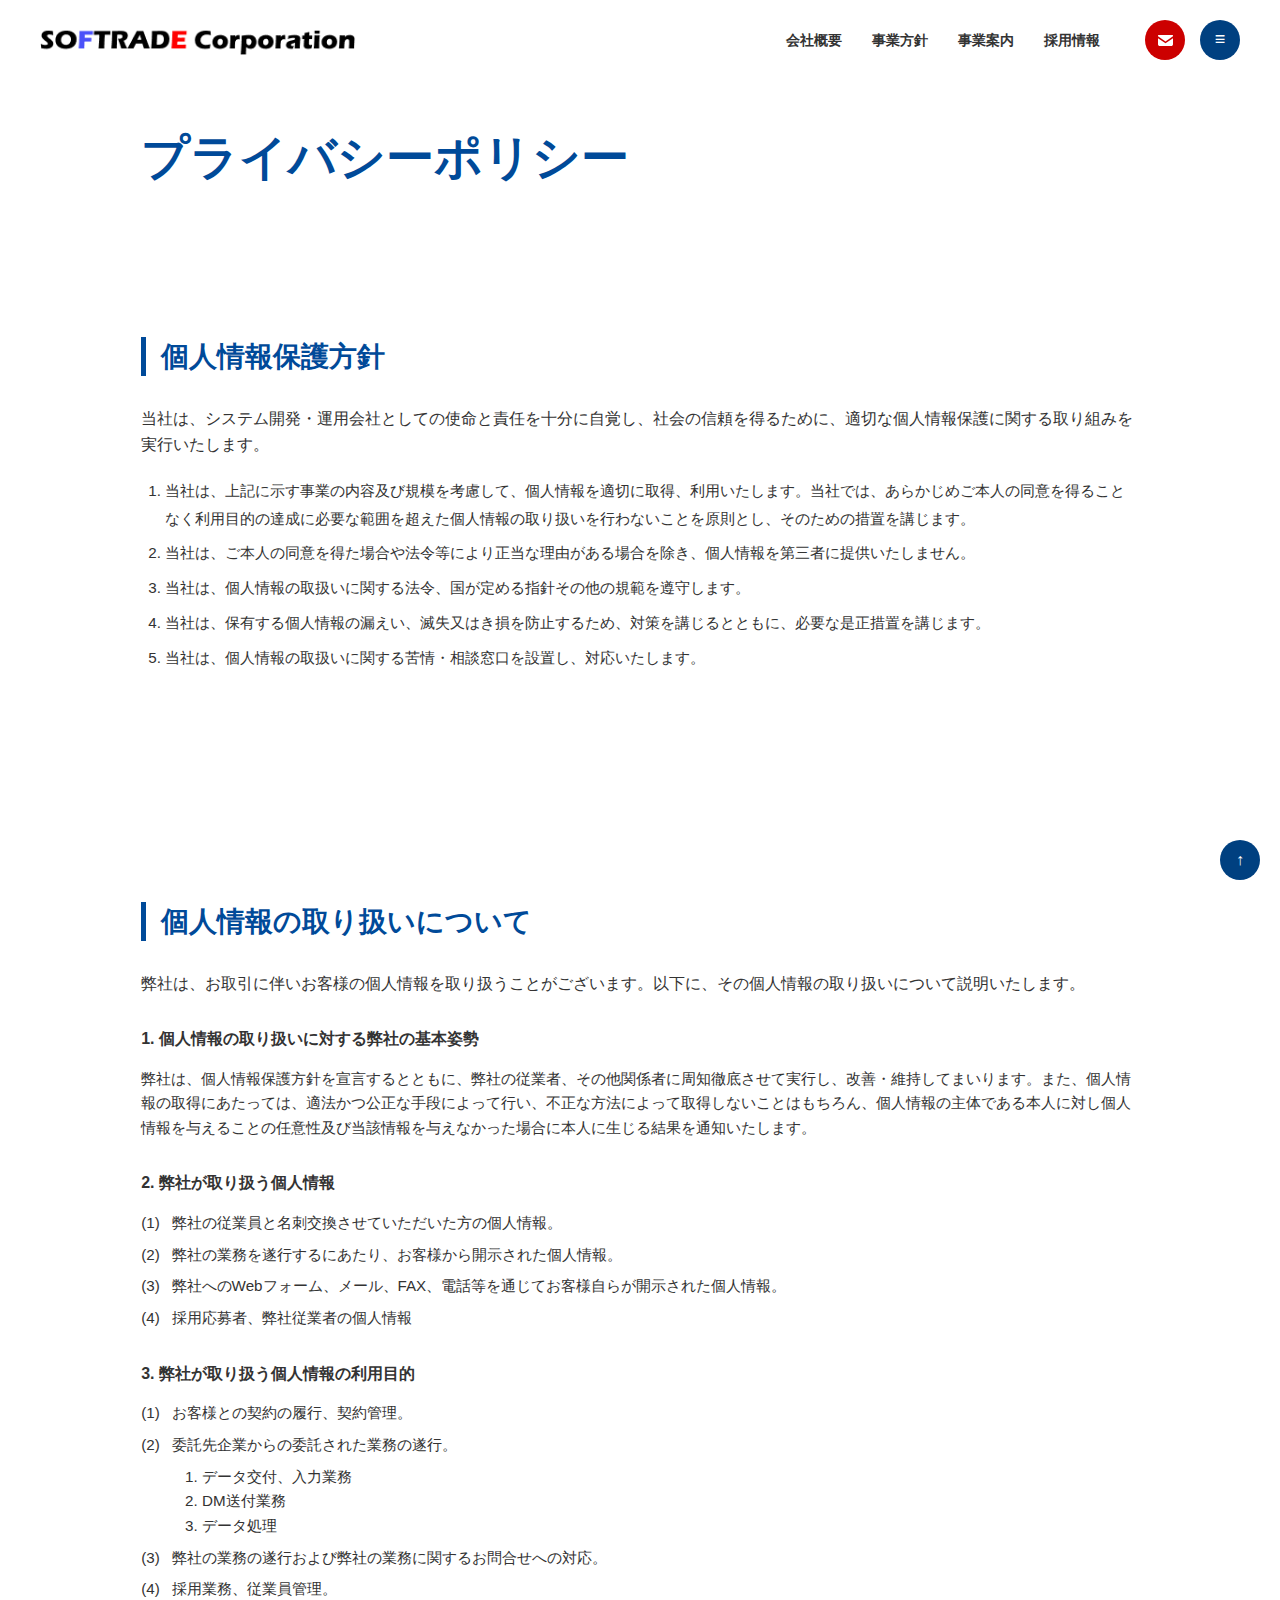
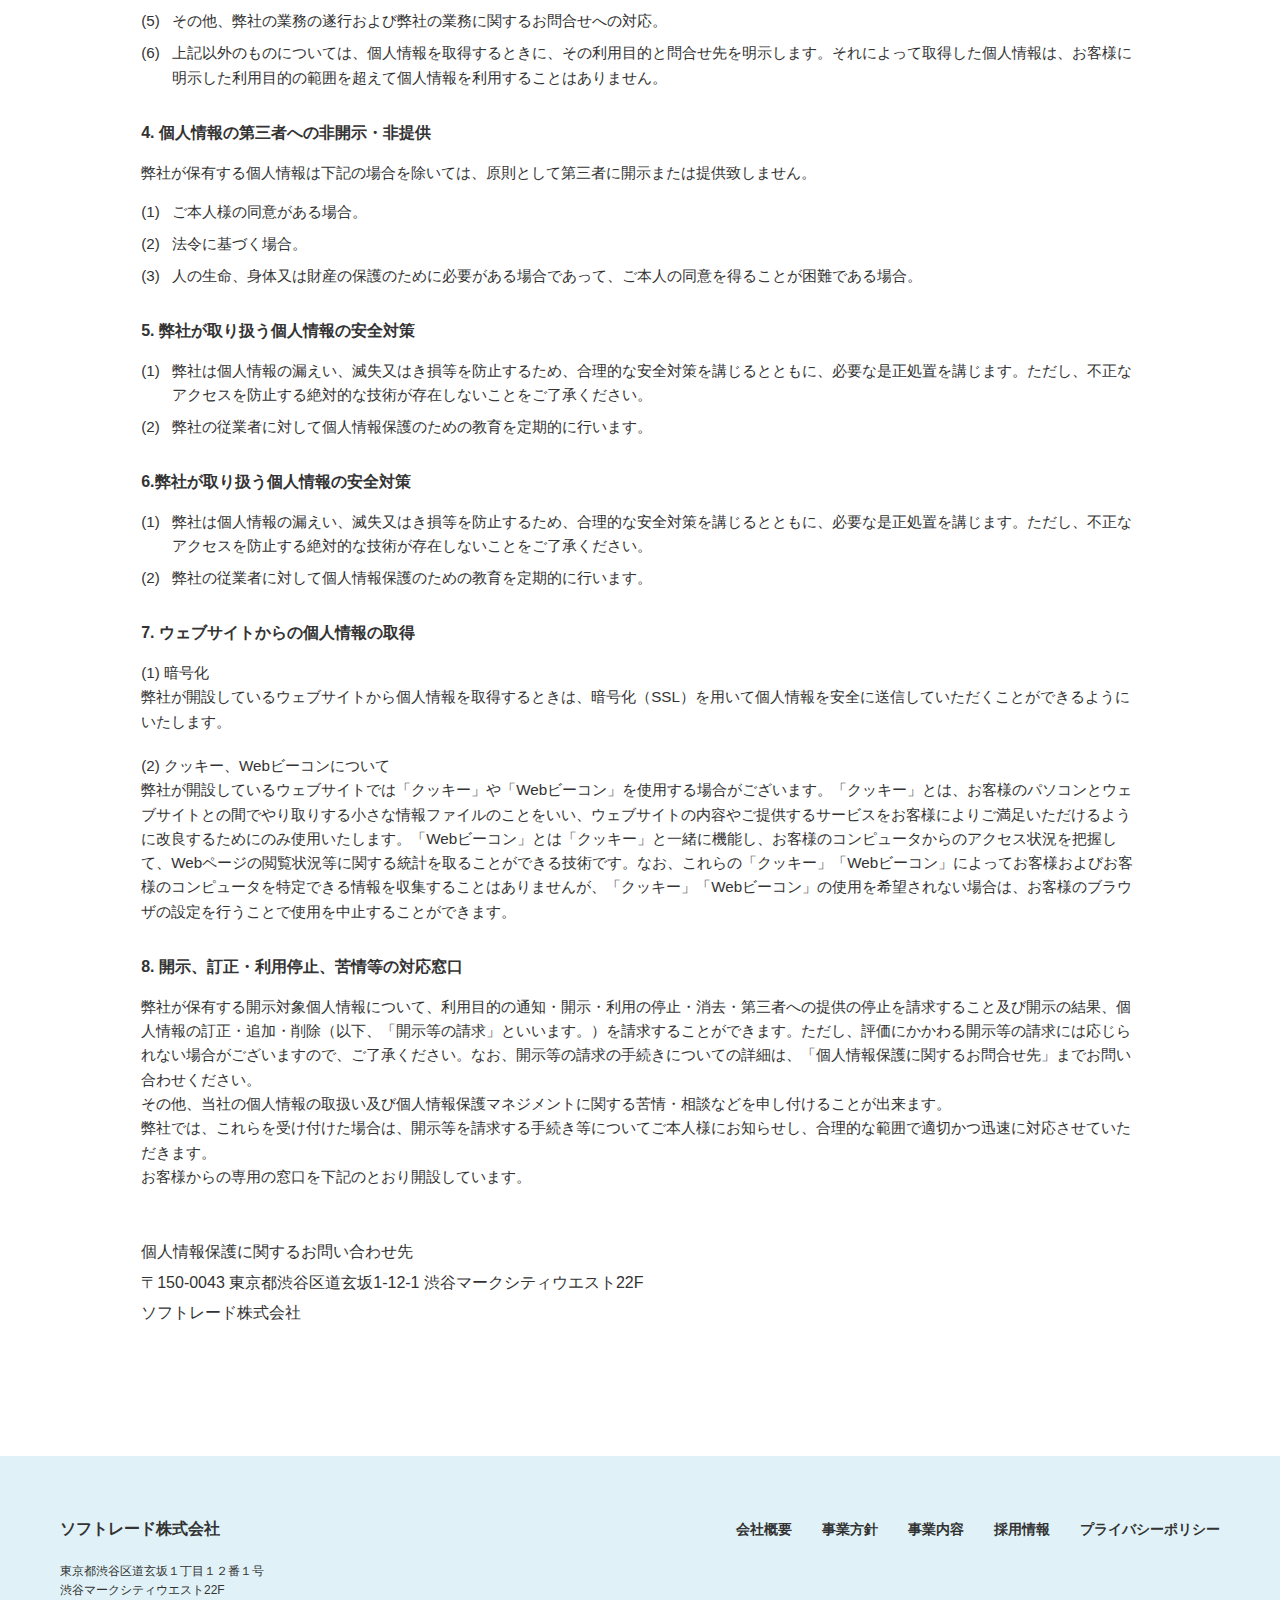
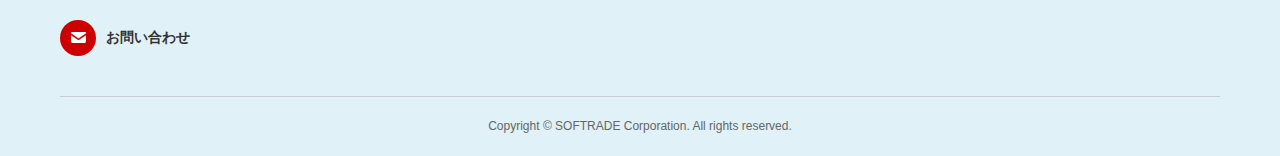
<file: privacy.html>
<!doctype html>
<html lang="ja">
  <head>
    <meta charset="UTF-8" />
    <meta name="viewport" content="width=device-width, initial-scale=1.0" />
    <title>プライバシーポリシー | ソフトレード株式会社</title>
    <meta
      name="description"
      content="ソフトレード株式会社は、テクノロジーで社会の課題に挑戦し、人とテクノロジーが共存する未来をつくってまいります。そして、持続可能なデジタル社会の基盤を目指し、世界に通用するイノベーションを生み出していきます。"
    />
    <meta
      name="keywords"
      content="ソフトレード,SOFTrade,システム開発,DX,テクノロジー"
    />
    <meta property="og:type" content="website" />
    <meta property="og:site_name" content="SOFTrade Corporation" />
    <meta property="og:url" content="" />
    <meta
      property="og:title"
      content="ソフトレード株式会社 | SOFTrade Corporation"
    />
    <meta
      property="og:description"
      content="ソフトレード株式会社は、テクノロジーで社会の課題に挑戦し、人とテクノロジーが共存する未来をつくります。"
    />
    <meta property="og:image" content="" />
    <meta name="twitter:card" content="summary_large_image" />
    <meta
      name="twitter:title"
      content="ソフトレード株式会社 | SOFTrade Corporation"
    />
    <meta
      name="twitter:description"
      content="テクノロジーで社会の課題に挑戦するソフトレード株式会社の公式サイトです。"
    />
    <meta name="robots" content="index, follow" />
    <!-- favicon -->
    <link rel="icon" href="/favicon.ico" sizes="any" />
    <link rel="apple-touch-icon" href="/apple-touch-icon.png" />
    <!-- css -->
    <link rel="stylesheet" href="./css/reset.css" />
    <link rel="stylesheet" href="./css/style.css" />
  </head>

  <body>
    <header class="header">
      <div class="header-inner">
        <h1 class="logo">
          <a href="index.html">
            <img
              src="images/SOFTRADE_logo.png"
              alt="SOFTRADE Corporation ソフトレード株式会社"
            />
          </a>
        </h1>

        <nav class="global-nav">
          <ul>
            <li class="nav-item">
              <a href="index.html#company">会社概要</a>
              <div class="dropdown-menu pos-center"></div>
            </li>
            <li class="nav-item"><a href="index.html#vision">事業方針</a></li>
            <li class="nav-item"><a href="index.html#service">事業案内</a></li>
            <li class="nav-item"><a href="recruit.html">採用情報</a></li>
          </ul>
        </nav>

        <div class="header-actions">
          <a
            href="index.html#contact"
            class="icon-btn mail-icon"
            aria-label="お問い合わせ"
          >
            <svg
              version="1.1"
              id="_x32_"
              xmlns="http://www.w3.org/2000/svg"
              xmlns:xlink="http://www.w3.org/1999/xlink"
              x="0px"
              y="0px"
              viewBox="0 0 512 512"
              xml:space="preserve"
            >
              <g>
                <path
                  class="st0"
                  d="M496.563,68.828H15.438C6.922,68.828,0,75.75,0,84.281v30.391l256,171.547l256-171.563V84.281
		C512,75.75,505.078,68.828,496.563,68.828z"
                  fill="currentColor"
                ></path>
                <path
                  class="st0"
                  d="M0,178.016v203.391c0,34.125,27.641,61.766,61.781,61.766h388.438c34.141,0,61.781-27.641,61.781-61.766V178
		L256,349.563L0,178.016z"
                  fill="currentColor"
                ></path>
              </g>
            </svg>
          </a>
          <a href="#" class="icon-btn menu-icon" aria-label="Menu">≡</a>
        </div>
      </div>
    </header>

    <main class="l-main">
      <div class="p-privacy">
        <div class="l-container">
          <h1 class="p-page-main__title">プライバシーポリシー</h1>

          <section class="l-section">
            <h2 class="p-privacy__title">個人情報保護方針</h2>
            <p class="p-privacy__lead">
              当社は、システム開発・運用会社としての使命と責任を十分に自覚し、社会の信頼を得るために、適切な個人情報保護に関する取り組みを実行いたします。
            </p>
            <ol class="p-privacy__list">
              <li class="p-privacy__list-item">
                当社は、上記に示す事業の内容及び規模を考慮して、個人情報を適切に取得、利用いたします。当社では、あらかじめご本人の同意を得ることなく利用目的の達成に必要な範囲を超えた個人情報の取り扱いを行わないことを原則とし、そのための措置を講じます。
              </li>
              <li class="p-privacy__list-item">
                当社は、ご本人の同意を得た場合や法令等により正当な理由がある場合を除き、個人情報を第三者に提供いたしません。
              </li>
              <li class="p-privacy__list-item">
                当社は、個人情報の取扱いに関する法令、国が定める指針その他の規範を遵守します。
              </li>
              <li class="p-privacy__list-item">
                当社は、保有する個人情報の漏えい、滅失又はき損を防止するため、対策を講じるとともに、必要な是正措置を講じます。
              </li>
              <li class="p-privacy__list-item">
                当社は、個人情報の取扱いに関する苦情・相談窓口を設置し、対応いたします。
              </li>
            </ol>
          </section>

          <section class="l-section">
            <h2 class="p-privacy__title">個人情報の取り扱いについて</h2>
            <p class="p-privacy__lead">
              弊社は、お取引に伴いお客様の個人情報を取り扱うことがございます。以下に、その個人情報の取り扱いについて説明いたします。
            </p>

            <div class="p-privacy__block">
              <h3 class="p-privacy__sub-heading">
                1. 個人情報の取り扱いに対する弊社の基本姿勢
              </h3>
              <p class="p-privacy__text">
                弊社は、個人情報保護方針を宣言するとともに、弊社の従業者、その他関係者に周知徹底させて実行し、改善・維持してまいります。また、個人情報の取得にあたっては、適法かつ公正な手段によって行い、不正な方法によって取得しないことはもちろん、個人情報の主体である本人に対し個人情報を与えることの任意性及び当該情報を与えなかった場合に本人に生じる結果を通知いたします。
              </p>
            </div>

            <div class="p-privacy__block">
              <h3 class="p-privacy__sub-heading">2. 弊社が取り扱う個人情報</h3>
              <ol class="p-privacy__sub-list">
                <li>弊社の従業員と名刺交換させていただいた方の個人情報。</li>
                <li>
                  弊社の業務を遂行するにあたり、お客様から開示された個人情報。
                </li>
                <li>
                  弊社へのWebフォーム、メール、FAX、電話等を通じてお客様自らが開示された個人情報。
                </li>
                <li>採用応募者、弊社従業者の個人情報</li>
              </ol>
            </div>

            <div class="p-privacy__block">
              <h3 class="p-privacy__sub-heading">
                3. 弊社が取り扱う個人情報の利用目的
              </h3>
              <ol class="p-privacy__sub-list">
                <li>お客様との契約の履行、契約管理。</li>
                <li>
                  委託先企業からの委託された業務の遂行。
                  <ol class="p-privacy__nested-list">
                    <li>データ交付、入力業務</li>
                    <li>DM送付業務</li>
                    <li>データ処理</li>
                  </ol>
                </li>
                <li>
                  弊社の業務の遂行および弊社の業務に関するお問合せへの対応。
                </li>
                <li>採用業務、従業員管理。</li>
                <li>
                  その他、弊社の業務の遂行および弊社の業務に関するお問合せへの対応。
                </li>
                <li>
                  上記以外のものについては、個人情報を取得するときに、その利用目的と問合せ先を明示します。それによって取得した個人情報は、お客様に明示した利用目的の範囲を超えて個人情報を利用することはありません。
                </li>
              </ol>
            </div>

            <div class="p-privacy__block">
              <h3 class="p-privacy__sub-heading">
                4. 個人情報の第三者への非開示・非提供
              </h3>
              <p class="p-privacy__text">
                弊社が保有する個人情報は下記の場合を除いては、原則として第三者に開示または提供致しません。
              </p>
              <ol class="p-privacy__sub-list">
                <li>ご本人様の同意がある場合。</li>
                <li>法令に基づく場合。</li>
                <li>
                  人の生命、身体又は財産の保護のために必要がある場合であって、ご本人の同意を得ることが困難である場合。
                </li>
              </ol>
            </div>

            <div class="p-privacy__block">
              <h3 class="p-privacy__sub-heading">
                5. 弊社が取り扱う個人情報の安全対策
              </h3>
              <ol class="p-privacy__sub-list">
                <li>
                  弊社は個人情報の漏えい、滅失又はき損等を防止するため、合理的な安全対策を講じるとともに、必要な是正処置を講じます。ただし、不正なアクセスを防止する絶対的な技術が存在しないことをご了承ください。
                </li>
                <li>
                  弊社の従業者に対して個人情報保護のための教育を定期的に行います。
                </li>
              </ol>
            </div>

            <div class="p-privacy__block">
              <h3 class="p-privacy__sub-heading">
                6.弊社が取り扱う個人情報の安全対策
              </h3>
              <ol class="p-privacy__sub-list">
                <li>
                  弊社は個人情報の漏えい、滅失又はき損等を防止するため、合理的な安全対策を講じるとともに、必要な是正処置を講じます。ただし、不正なアクセスを防止する絶対的な技術が存在しないことをご了承ください。
                </li>
                <li>
                  弊社の従業者に対して個人情報保護のための教育を定期的に行います。
                </li>
              </ol>
            </div>

            <div class="p-privacy__block">
              <h3 class="p-privacy__sub-heading">
                7. ウェブサイトからの個人情報の取得
              </h3>
              <p class="p-privacy__text u-mb-sm">
                <strong>(1) 暗号化</strong><br />
                弊社が開設しているウェブサイトから個人情報を取得するときは、暗号化（SSL）を用いて個人情報を安全に送信していただくことができるようにいたします。
              </p>
              <p class="p-privacy__text">
                <strong>(2) クッキー、Webビーコンについて</strong><br />
                弊社が開設しているウェブサイトでは「クッキー」や「Webビーコン」を使用する場合がございます。「クッキー」とは、お客様のパソコンとウェブサイトとの間でやり取りする小さな情報ファイルのことをいい、ウェブサイトの内容やご提供するサービスをお客様によりご満足いただけるように改良するためにのみ使用いたします。「Webビーコン」とは「クッキー」と一緒に機能し、お客様のコンピュータからのアクセス状況を把握して、Webページの閲覧状況等に関する統計を取ることができる技術です。なお、これらの「クッキー」「Webビーコン」によってお客様およびお客様のコンピュータを特定できる情報を収集することはありませんが、「クッキー」「Webビーコン」の使用を希望されない場合は、お客様のブラウザの設定を行うことで使用を中止することができます。
              </p>
            </div>

            <div class="p-privacy__block">
              <h3 class="p-privacy__sub-heading">
                8. 開示、訂正・利用停止、苦情等の対応窓口
              </h3>
              <p class="p-privacy__text">
                弊社が保有する開示対象個人情報について、利用目的の通知・開示・利用の停止・消去・第三者への提供の停止を請求すること及び開示の結果、個人情報の訂正・追加・削除（以下、「開示等の請求」といいます。）を請求することができます。ただし、評価にかかわる開示等の請求には応じられない場合がございますので、ご了承ください。なお、開示等の請求の手続きについての詳細は、「個人情報保護に関するお問合せ先」までお問い合わせください。<br />
                その他、当社の個人情報の取扱い及び個人情報保護マネジメントに関する苦情・相談などを申し付けることが出来ます。<br />
                弊社では、これらを受け付けた場合は、開示等を請求する手続き等についてご本人様にお知らせし、合理的な範囲で適切かつ迅速に対応させていただきます。<br />
                お客様からの専用の窓口を下記のとおり開設しています。
              </p>

              <div class="p-privacy__contact">
                <p>個人情報保護に関するお問い合わせ先</p>
                <p>
                  〒150-0043 東京都渋谷区道玄坂1-12-1
                  渋谷マークシティウエスト22F
                </p>
                <p>ソフトレード株式会社</p>
              </div>
            </div>
          </section>
        </div>
      </div>
    </main>

    <footer class="footer">
      <div class="container">
        <div class="footer-top">
          <div class="footer-logo-area">
            <p class="footer-logo-text">ソフトレード株式会社</p>
            <p class="address">
              東京都渋谷区道玄坂１丁目１２番１号<br />
              渋谷マークシティウエスト22F
            </p>

            <a href="index.html#contact" class="footer-contact-link">
              <div class="icon-btn mail-icon">
                <svg
                  version="1.1"
                  id="_x32_"
                  xmlns="http://www.w3.org/2000/svg"
                  xmlns:xlink="http://www.w3.org/1999/xlink"
                  x="0px"
                  y="0px"
                  viewBox="0 0 512 512"
                  xml:space="preserve"
                >
                  <g>
                    <path
                      class="st0"
                      d="M496.563,68.828H15.438C6.922,68.828,0,75.75,0,84.281v30.391l256,171.547l256-171.563V84.281
		C512,75.75,505.078,68.828,496.563,68.828z"
                      fill="currentColor"
                    ></path>
                    <path
                      class="st0"
                      d="M0,178.016v203.391c0,34.125,27.641,61.766,61.781,61.766h388.438c34.141,0,61.781-27.641,61.781-61.766V178
		L256,349.563L0,178.016z"
                      fill="currentColor"
                    ></path>
                  </g>
                </svg>
              </div>
              <span class="contact-text">お問い合わせ</span>
            </a>
          </div>

          <div class="footer-nav">
            <ul>
              <li><a href="index.html#company">会社概要</a></li>
              <li><a href="index.html#vision">事業方針</a></li>
              <li><a href="index.html#service">事業内容</a></li>
              <li><a href="recruit.html">採用情報</a></li>
              <li><a href="privacy.html">プライバシーポリシー</a></li>
            </ul>
          </div>
        </div>

        <div class="footer-bottom">
          <p class="copyright">
            Copyright © SOFTRADE Corporation. All rights reserved.
          </p>
        </div>
      </div>

      <a href="#" id="scrollTop" class="scroll-top-btn">↑</a>
    </footer>

    <div id="drawer-menu" class="drawer-menu">
      <div class="drawer-inner">
        <button id="drawer-close" class="drawer-close-btn" aria-label="Close">
          <span class="close-bar bar1"></span>
          <span class="close-bar bar2"></span>
        </button>

        <nav class="drawer-nav">
          <ul>
            <li class="drawer-item">
              <a href="index.html" class="drawer-link">
                <div class="text-group">
                  <span class="jp">トップページ</span>
                </div>
                <span class="arrow-icon">→</span>
              </a>
            </li>
            <li class="drawer-item">
              <a href="index.html#company" class="drawer-link">
                <div class="text-group"><span class="jp">会社概要</span></div>
                <span class="arrow-icon">→</span>
              </a>
            </li>
            <li class="drawer-item">
              <div class="drawer-link">
                <div class="text-group"><span class="jp">事業紹介</span></div>
              </div>

              <ul class="drawer-sub-list">
                <li><a href="index.html#vision">- 事業方針</a></li>
                <li><a href="index.html#service">- 事業案内</a></li>
              </ul>
            </li>
            <li class="drawer-item">
              <a href="recruit.html" class="drawer-link"
                ><div class="text-group"><span class="jp">採用情報</span></div>
                <span class="arrow-icon">→</span></a
              >
            </li>
          </ul>
        </nav>
        <div class="drawer-bg-circle circle-1"></div>
        <div class="drawer-bg-circle circle-2"></div>
      </div>
    </div>

    <script src="script.js" defer></script>
  </body>
</html>
</file>
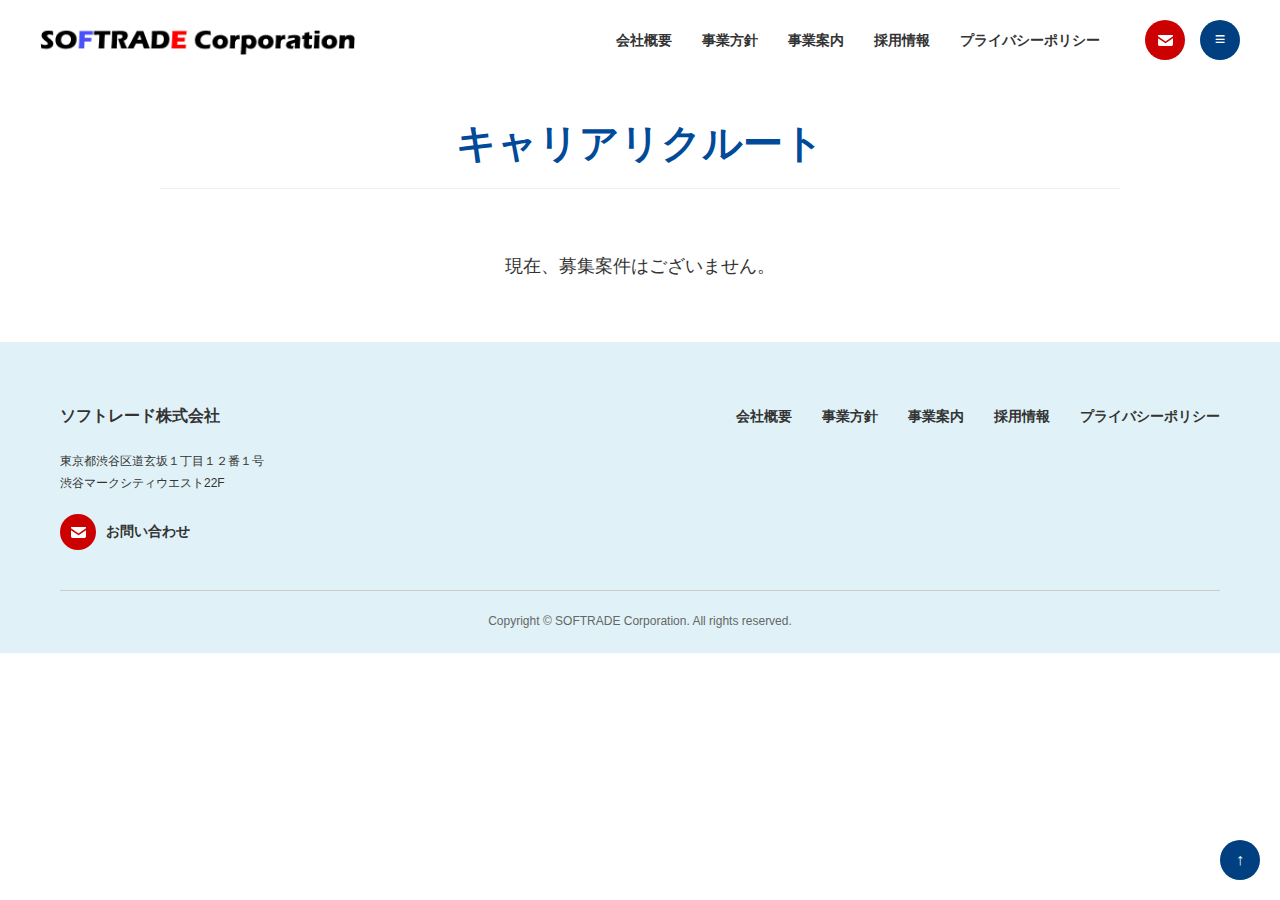
<file: recruit.html>
<!doctype html>
<html lang="ja">
  <head>
    <meta charset="UTF-8" />
    <meta name="viewport" content="width=device-width, initial-scale=1.0" />
    <title>ソフトレード株式会社 | SOFTrade Corporation</title>
    <meta
      name="description"
      content="ソフトレード株式会社は、テクノロジーで社会の課題に挑戦し、人とテクノロジーが共存する未来をつくってまいります。そして、持続可能なデジタル社会の基盤を目指し、世界に通用するイノベーションを生み出していきます。"
    />
    <meta
      name="keywords"
      content="ソフトレード,SOFTrade,システム開発,DX,テクノロジー"
    />
    <meta property="og:type" content="website" />
    <meta property="og:site_name" content="SOFTrade Corporation" />
    <meta property="og:url" content="" />
    <meta
      property="og:title"
      content="ソフトレード株式会社 | SOFTrade Corporation"
    />
    <meta
      property="og:description"
      content="ソフトレード株式会社は、テクノロジーで社会の課題に挑戦し、人とテクノロジーが共存する未来をつくります。"
    />
    <meta property="og:image" content="" />
    <meta name="twitter:card" content="summary_large_image" />
    <meta
      name="twitter:title"
      content="ソフトレード株式会社 | SOFTrade Corporation"
    />
    <meta
      name="twitter:description"
      content="テクノロジーで社会の課題に挑戦するソフトレード株式会社の公式サイトです。"
    />
    <meta name="robots" content="index, follow" />
    <!-- favicon -->
    <link rel="icon" href="/favicon.ico" sizes="any" />
    <link rel="apple-touch-icon" href="/apple-touch-icon.png" />
    <!-- css -->
    <link rel="stylesheet" href="./css/reset.css" />
    <link rel="stylesheet" href="./css/style.css" />

    <style>
      :root {
        --font-mincho: "fot-udmincho-pr6n", serif;
        --font-sans: "Noto Sans JP", sans-serif;
      }

      body {
        font-family: var(--font-sans);
        color: #333;
        line-height: 1.8;
        margin: 0;
      }

      .recruit-container {
        max-width: 1000px;
        margin: 60px auto;
        padding: 0 20px;
      }

      h1,
      h2,
      h3 {
        font-family: var(--font-mincho);
        font-weight: 600;
      }

      .page-title {
        font-size: 2.5rem;
        text-align: center;
        margin-bottom: 50px;
        border-bottom: 1px solid #eee;
        padding-bottom: 20px;
      }

      /* 募集がない時のスタイル */
      .no-vacancy {
        text-align: center;
        padding: 100px 0;
      }
      .no-vacancy h2 {
        font-size: 1.8rem;
        margin-bottom: 1rem;
      }

      /* 募集がある時のスタイル（JobPosting用） */
      .job-card {
        border: 1px solid #ddd;
        padding: 40px;
        background: #f9f9f9;
      }
      .job-card h2 {
        margin-top: 0;
        color: #004499;
      }
      .job-detail-table {
        width: 100%;
        border-collapse: collapse;
        margin-top: 20px;
      }
      .job-detail-table th,
      .job-detail-table td {
        padding: 15px;
        border-bottom: 1px solid #ccc;
        text-align: left;
      }
      .job-detail-table th {
        width: 25%;
        background: #eee;
        font-family: var(--font-mincho);
      }
      .whitespace-pre-wrap {
        white-space: pre-wrap;
      }
    </style>

    <script type="application/ld+json">
      {
        "@context": "https://schema.org/",
        "@type": "JobPosting",
        "title": "新規プロジェクト立ち上げ・組織力向上スタッフ",
        "description": "新規プロジェクトの立ち上げと組織力向上を担うスタッフを募集。\n\n------------------------------------\n業務内容\n------------------------------------\n\nネット系メディアサービス事業の新規立ち上げを行います\n・プロジェクトの企画立案および推進\n・外部パートナーや業務委託先の管理・調整\n・予算の策定・管理\n\n------------------------------------\n歓迎する人物像\n------------------------------------\n\n・課題発見・解決に積極的に取り組める方\n・変化や新たな挑戦を楽しめる方\n・30代～40代の方を想定したポジションです\n\n------------------------------------\n勤務地\n------------------------------------\n\n当社本社\n------------------------------------\n待遇および福利厚生\n------------------------------------\n\n給与　当社規定\n勤務体系（在宅・フレックスあり）\n社会保険・雇用保険完備\n各種手当あり（交通費手当・家族手当等）\n昇給制度あり（会社規程による）\n産休・育休等制度あり\n\n------------------------------------\n学歴　不問\n",
        "datePosted": "2026-02-17",
        "validThrough": "2026-08-31",
        "employmentType": "CONTRACTOR",
        "hiringOrganization": {
          "@type": "Organization",
          "name": "ソフトレード株式会社",
          "sameAs": "https://www.softrade.co.jp",
          "logo": "https://www.softrade.co.jp/images/softrade.jpg"
        },
        "applicantLocationRequirements": {
          "@type": "Country",
          "name": "JPN"
        },
        "jobLocation": {
          "@type": "Place",
          "address": {
            "@type": "PostalAddress",
            "streetAddress": "道玄坂1-12-1渋谷マークシティウエスト２２F",
            "addressLocality": "渋谷区",
            "addressRegion": "東京都",
            "postalCode": "150-0043",
            "addressCountry": "JP"
          }
        },
        "baseSalary": "",
        "jobLocationType": "TELECOMMUTE"
      }
    </script>
  </head>

  <body>
    <header class="header">
      <div class="header-inner">
        <p class="logo">
          <a href="index.html">
            <img
              src="images/SOFTRADE_logo.png"
              alt="SOFTRADE Corporation ソフトレード株式会社"
            />
          </a>
        </p>

        <nav class="global-nav">
          <ul>
            <li class="nav-item"><a href="index.html#company">会社概要</a></li>
            <li class="nav-item"><a href="index.html#vision">事業方針</a></li>
            <li class="nav-item"><a href="index.html#service">事業案内</a></li>
            <li class="nav-item"><a href="recruit.html">採用情報</a></li>
            <li class="nav-item">
              <a href="privacy.html">プライバシーポリシー</a>
            </li>
          </ul>
        </nav>

        <div class="header-actions">
          <a
            href="https://ws.formzu.net/fgen/S28564355/"
            class="icon-btn mail-icon"
            aria-label="お問い合わせ"
          >
            <svg
              version="1.1"
              id="_x32_"
              xmlns="http://www.w3.org/2000/svg"
              xmlns:xlink="http://www.w3.org/1999/xlink"
              x="0px"
              y="0px"
              viewBox="0 0 512 512"
              xml:space="preserve"
            >
              <g>
                <path
                  class="st0"
                  d="M496.563,68.828H15.438C6.922,68.828,0,75.75,0,84.281v30.391l256,171.547l256-171.563V84.281
		C512,75.75,505.078,68.828,496.563,68.828z"
                  fill="currentColor"
                ></path>
                <path
                  class="st0"
                  d="M0,178.016v203.391c0,34.125,27.641,61.766,61.781,61.766h388.438c34.141,0,61.781-27.641,61.781-61.766V178
		L256,349.563L0,178.016z"
                  fill="currentColor"
                ></path>
              </g>
            </svg>
          </a>
          <a href="#contact" class="icon-btn menu-icon" aria-label="Menu">≡</a>
        </div>
      </div>
    </header>

    <main class="recruit-container">
      <h1 class="page-title">キャリアリクルート</h1>

      <div class="no-vacancy-wrapper">
        <p class="no-vacancy-text">現在、募集案件はございません。</p>
      </div>

      <!-- 募集がない時： 下記の [募集案件ここから] 前後に
      をつけてコメントアウトする
      ============================================================= 

      <section class="job-listing">
        <div class="job-card">
          <h2 class="job-card__title">
            新規プロジェクト立ち上げ・組織力向上スタッフ
          </h2>
          <div class="job-info-box">
            <div class="p-vision-item-text whitespace-pre-wrap">
              ネット系メディアサービス事業の新規立ち上げを行います
              ・プロジェクトの企画立案および推進
              ・外部パートナーや業務委託先の管理・調整 ・予算の策定・管理
              ------------------------------------ 歓迎する人物像
              ------------------------------------
              ・課題発見・解決に積極的に取り組める方
              ・変化や新たな挑戦を楽しめる方
              ・30代～40代の方を想定したポジションです
              ------------------------------------ 勤務地
              ------------------------------------ 当社本社
              ------------------------------------ 待遇および福利厚生
              ------------------------------------ 給与　当社規定
              勤務体系（在宅・フレックスあり） 社会保険・雇用保険完備
              各種手当あり（交通費手当・家族手当等）
              昇給制度あり（会社規程による） 産休・育休等制度あり
              ------------------------------------ 学歴　不問
            </div>
          </div>
        </div>

        <script type="application/ld+json">
          {
            "@context": "https://schema.org/",
            "@type": "JobPosting",
            "title": "新規プロジェクト立ち上げ・組織力向上スタッフ",
            "description": "新規プロジェクトの立ち上げと組織力向上を担うスタッフを募集...",
            "datePosted": "2026-02-17",
            "hiringOrganization": {
              "@type": "Organization",
              "name": "ソフトレード株式会社",
              "sameAs": "https://www.softrade.co.jp"
            },
            "jobLocation": {
              "@type": "Place",
              "address": {
                "@type": "PostalAddress",
                "streetAddress": "道玄坂1-12-1渋谷マークシティウエスト２２F",
                "addressLocality": "渋谷区",
                "addressRegion": "東京都",
                "postalCode": "150-0043",
                "addressCountry": "JP"
              }
            }
          }
        </script>
      </section>
      で囲って隠してください
      =============================================================  -->
    </main>

    <footer class="footer">
      <div class="container">
        <div class="footer-top">
          <div class="footer-logo-area">
            <p class="footer-logo-text">ソフトレード株式会社</p>
            <p class="address">
              東京都渋谷区道玄坂１丁目１２番１号<br />
              渋谷マークシティウエスト22F
            </p>

            <a href="index.html#contact" class="footer-contact-link">
              <div class="icon-btn mail-icon">
                <svg
                  version="1.1"
                  id="_x32_"
                  xmlns="http://www.w3.org/2000/svg"
                  xmlns:xlink="http://www.w3.org/1999/xlink"
                  x="0px"
                  y="0px"
                  viewBox="0 0 512 512"
                  xml:space="preserve"
                >
                  <g>
                    <path
                      class="st0"
                      d="M496.563,68.828H15.438C6.922,68.828,0,75.75,0,84.281v30.391l256,171.547l256-171.563V84.281
		C512,75.75,505.078,68.828,496.563,68.828z"
                      fill="currentColor"
                    ></path>
                    <path
                      class="st0"
                      d="M0,178.016v203.391c0,34.125,27.641,61.766,61.781,61.766h388.438c34.141,0,61.781-27.641,61.781-61.766V178
		L256,349.563L0,178.016z"
                      fill="currentColor"
                    ></path>
                  </g>
                </svg>
              </div>
              <span class="contact-text">お問い合わせ</span>
            </a>
          </div>

          <div class="footer-nav">
            <ul>
              <li><a href="index.html#company">会社概要</a></li>
              <li><a href="index.html#vision">事業方針</a></li>
              <li><a href="index.html#service">事業案内</a></li>
              <li><a href="recruit.html">採用情報</a></li>
              <li><a href="privacy.html">プライバシーポリシー</a></li>
            </ul>
          </div>
        </div>

        <div class="footer-bottom">
          <p class="copyright">
            Copyright © SOFTRADE Corporation. All rights reserved.
          </p>
        </div>
      </div>

      <a href="#" id="scrollTop" class="scroll-top-btn">↑</a>
    </footer>

    <div id="drawer-menu" class="drawer-menu">
      <div class="drawer-inner">
        <button id="drawer-close" class="drawer-close-btn" aria-label="Close">
          <span class="close-bar bar1"></span>
          <span class="close-bar bar2"></span>
        </button>

        <nav class="drawer-nav">
          <ul>
            <li class="drawer-item">
              <a href="index.html" class="drawer-link">
                <div class="text-group">
                  <span class="jp">トップページ</span>
                </div>
                <span class="arrow-icon">→</span>
              </a>
            </li>
            <li class="drawer-item">
              <a href="index.html#company" class="drawer-link">
                <div class="text-group"><span class="jp">会社概要</span></div>
                <span class="arrow-icon">→</span>
              </a>
            </li>

            <li class="drawer-item">
              <div class="drawer-link">
                <div class="text-group"><span class="jp">事業紹介</span></div>
              </div>

              <ul class="drawer-sub-list">
                <li><a href="index.html#vision">- 事業方針</a></li>
                <li><a href="index.html#service">- 事業案内</a></li>
              </ul>
            </li>
            <li class="drawer-item">
              <a href="recruit.html" class="drawer-link"
                ><div class="text-group"><span class="jp">採用情報</span></div>
                <span class="arrow-icon">→</span></a
              >
            </li>
            <li class="drawer-item">
              <a href="privacy.html" class="drawer-link"
                ><div class="text-group">
                  <span class="jp">プライバシーポリシー</span>
                </div>
                <span class="arrow-icon">→</span></a
              >
            </li>
          </ul>
        </nav>
        <div class="drawer-bg-circle circle-1"></div>
        <div class="drawer-bg-circle circle-2"></div>
      </div>
    </div>

    <script src="script.js" defer></script>
  </body>
</html>
</file>
<file: css/style.css>
@charset "UTF-8";

/* 基本リセットとフォント設定 */
html {
  scroll-behavior: smooth; /* スムーズスクロール */
}

body {
  margin: 0;
  padding: 0;
  font-family: "Noto Sans JP", "FOT-UDMincho Pr6N", Arial, sans-serif;
  color: #333;
  line-height: 1.6;
}

.header,
.footer {
  font-family: "Noto Sans JP", sans-serif;
}

a {
  text-decoration: none;
  color: inherit;
  transition: opacity 0.3s;
}

a:hover {
  opacity: 0.7;
}

ul {
  list-style: none;
  padding: 0;
  margin: 0;
}

.container {
  max-width: 1200px;
  margin: 0 auto;
  padding: 0 20px;
}

.main-copy,
.sub-copy,
.section-title,
.section-title-blue,
.partner-title,
.anniv-num,
.anniv-text {
  font-family:
    "Yu Mincho", "YuMincho", "Hiragino Mincho ProN", "HGS Mincho E",
    "MS PMincho", "Times New Roman", serif;
  font-weight: bold;
}

/* 英語サブタイトル (Company, Vision etc.) */
.en-sub {
  display: block;
  font-size: 14px;
  color: #cc0000;
  font-family: "Times New Roman", serif;
  /* margin-top: 5px; */
  letter-spacing: 0.05em;
  font-weight: normal;
}

/* 白色タイトルの場合のサブタイトル */
.section-title-white .en-sub {
  color: #ffffff;
}

/* ==================================================
ヘッダー
================================================== */
.header {
  width: 100%;
  position: absolute;
  top: 0;
  left: 0;
  z-index: 100;
  padding: 20px 40px;
  box-sizing: border-box;
}

.header-inner {
  display: flex;
  align-items: center;
  justify-content: flex-start;
}

.logo {
  margin-right: auto;
}

.logo img {
  height: 30px;
}

.global-nav {
  margin-right: 45px;
}
.global-nav ul {
  display: flex;
  gap: 30px;
  list-style: none;
  margin: 0;
  padding: 0;
}

.global-nav a {
  font-size: 14px;
  font-weight: bold;
  color: #333;
  text-decoration: none;
  position: relative;
  padding-bottom: 5px;
  transition: color 0.3s;
}

/* 下線の設定（擬似要素） */
.global-nav a::after {
  content: "";
  position: absolute;
  bottom: 0;
  left: 0;
  width: 0;
  height: 2px;
  background-color: #0056b3;
  transition: width 0.3s ease-out; /* 伸びるアニメーション */
}

/* ホバー時の動作 */
.global-nav a:hover {
  color: #0056b3;
}
.global-nav a:hover::after {
  width: 100%;
}

/* メニュー配下のドロップダウン用スタイル */
.nav-item {
  position: relative;
}

/* hover時に表示させたい場合 */
.nav-item:hover .dropdown-menu {
  display: block;
}

/* 位置制御クラス */
.dropdown-menu.pos-left {
  left: 0;
}
.dropdown-menu.pos-center {
  left: 50%;
  transform: translateX(-50%);
}
.dropdown-menu.pos-right {
  right: 0;
}

.header-actions {
  display: flex;
  gap: 15px;
}

.icon-btn {
  display: flex;
  justify-content: center;
  align-items: center;
  width: 40px;
  height: 40px;
  border-radius: 50%;
  color: #fff;
  font-size: 18px;
  text-decoration: none;
  transition: opacity 0.3s;
}

/* ホバー時 */
.icon-btn:hover {
  background-color: #fff;
  color: #0056b3;
  box-shadow: 0 0 5px rgba(0, 86, 179, 0.5);
}

.mail-icon {
  background-color: #cc0000;
  color: #fff;
}

.mail-icon svg {
  width: 15px;
  height: 15px;
  color: #fff;
  display: block;
}

.mail-icon:hover svg {
  color: #cc0000;
}

.menu-icon {
  background-color: #004080;
  padding-bottom: 2px;
}

/* ==================================================
メインビジュアル
================================================== */
.top-mv {
  position: relative;
  height: 80vh;
  min-height: 600px;
  display: flex;
  align-items: center;
  padding-left: 10%;
  box-sizing: border-box;
  background-image: url("../images/FV.png");
  background-size: cover;
  background-position: center center;
  background-repeat: no-repeat;
}

.top-mv-content {
  width: 100%;
  max-width: 1100px;
  z-index: 2;
  position: relative;
  display: flex;
  justify-content: space-between;
  align-items: flex-start;
}

/* 20th Anniversary のスタイル */
.top-mv-anniv-box {
  position: absolute;
  right: -160px;
  text-align: center;
  color: #cc0000;
  opacity: 0.4; /* 透過設定: 40% */
  line-height: 0.9;
  z-index: -1;
}

.anniv-num {
  display: block;
  font-size: 180px;
  font-weight: bold;
  font-family: "Times New Roman", serif;
}

.anniv-text {
  display: block;
  font-size: 60px;
  font-weight: bold;
  font-family: "Times New Roman", serif;
  margin-top: 5px;
}

/* テキストスライダー部分 */
.text-slider {
  width: 60%;
  position: relative;
  height: 300px;
}

.top-mv-anniv {
  color: #cc0000;
  font-family:
    Times New Roman,
    serif;
  font-size: 14px;
  margin-bottom: 20px;
  font-weight: bold;
}

/* テキストスライダー制御 */
.text-slider {
  position: relative;
  width: 100%;
  height: 300px;
}

.slide-item {
  position: absolute;
  top: 0;
  left: 0;
  width: 100%;
  opacity: 0;
  transition: opacity 1.5s ease-in-out;

  /* 勝手な改行を防ぐ設定 */
  white-space: normal;
  word-break: keep-all;
  overflow-wrap: break-word;
}

.slide-item.active {
  opacity: 1;
  z-index: 1;
}

.main-copy {
  font-size: 48px;
  color: #0056b3;
  margin-bottom: 30px;
  letter-spacing: 0.05em;
  font-weight: 700;
  width: 100%;
  line-height: 1.3;
}

.sub-copy {
  font-size: 16px;
  color: #0056b3;
  line-height: 2;
  font-weight: 600;
}

/* --- お知らせ（News）有事用 --- */
.news-section {
  background-color: #fff;
  padding: 20px 0;
  border-bottom: 1px solid #eee;
}

/* 表示切り替え用クラス */
.news-section.hidden {
  display: none;
}

.news-block {
  display: flex;
  align-items: center;
  background: #fff3f3;
  border: 1px solid #cc0000;
  padding: 15px 20px;
  border-radius: 4px;
  cursor: pointer;
  transition: background 0.3s;
}

.news-block:hover {
  background: #ffcccc;
}

.news-label {
  background: #cc0000;
  color: #fff;
  padding: 4px 10px;
  font-size: 12px;
  margin-right: 15px;
  border-radius: 2px;
}

.news-text {
  flex: 1;
  margin: 0;
  font-weight: bold;
  color: #cc0000;
}

/* --- 共通セクション設定 --- */
.section {
  padding: 80px 0;
}

section[id] {
  scroll-margin-top: 100px;
}

.section-title {
  font-size: 28px;
  color: #0056b3;
  font-weight: bold;
  margin-bottom: 40px;
}

.section-title-blue {
  font-size: 28px;
  color: #0056b3;
  margin-bottom: 30px;
  font-weight: bold;
}

.text-center {
  text-align: center;
}

/* ==================================================
 【有事用】キャンペーンブロック
================================================== */
.p-campaign {
  padding: 40px 0 20px; /* MVのすぐ下想定なので余白を調整 */
}
.p-campaign__block {
  display: flex;
  justify-content: space-between;
  align-items: center;
  background-color: #fff3f3; /* 独立感を出す薄い赤背景 */
  border: 2px solid #cc0000;
  border-radius: 8px;
  padding: 20px 30px;
  text-decoration: none;
  transition: all 0.3s ease;
  box-shadow: 0 4px 10px rgba(204, 0, 0, 0.05);
}
.p-campaign__block:hover {
  background-color: #ffcccc;
  transform: translateY(-2px); /* ホバーで少し浮き上がるアクション */
  box-shadow: 0 6px 15px rgba(204, 0, 0, 0.1);
}
.p-campaign__content {
  display: flex;
  align-items: center;
  gap: 20px;
}
.p-campaign__label {
  background-color: #cc0000;
  color: #fff;
  font-family: "Noto Sans JP", sans-serif;
  font-size: 13px;
  font-weight: bold;
  padding: 4px 12px;
  border-radius: 4px;
  letter-spacing: 0.05em;
  white-space: nowrap;
}
.p-campaign__text {
  color: #cc0000;
  font-family: "Noto Sans JP", sans-serif;
  font-size: 16px;
  font-weight: bold;
  margin: 0;
  line-height: 1.5;
}
.p-campaign__arrow {
  color: #cc0000;
  font-weight: bold;
  font-size: 20px;
  margin-left: 20px;
}

/* ==================================================
   【画像準拠】Newsセクション
================================================== */
.p-news {
  padding: 60px 0 80px;
}
.p-news__flex {
  display: flex;
  gap: 60px;
  align-items: flex-start;
}
/* 左側：見出しエリア */
.p-news__header {
  width: 200px; /* 左カラムの幅を固定 */
  flex-shrink: 0;
}

.p-news__header .section-title {
  display: inline-block;
  text-align: center;
}

/* --- View More リンクの共通スタイル --- */
.p-news__view-more,
.page-header__link {
  display: inline-flex;
  align-items: center;
  font-family: "Noto Sans JP", sans-serif;
  font-size: 14px;
  font-weight: bold;
  color: #004a99;
  text-decoration: none;
  transition: opacity 0.3s;
}

/* ホバー時の全体の透過 */
.p-news__view-more:hover,
.page-header__link:hover {
  opacity: 0.8;
}

/* --- 矢印（.arrow）を紺色の丸にするスタイル --- */
.p-news__view-more .arrow,
.page-header__link .arrow {
  display: inline-flex;
  justify-content: center;
  align-items: center;
  width: 24px;
  height: 24px;
  background-color: #004a99;
  color: #fff;
  border-radius: 50%;
  margin-left: 10px;
  font-size: 12px;
  padding-bottom: 1px;
}

/* 右側：記事リスト */
.p-news__list {
  flex: 1;
  display: flex;
  flex-direction: column;
}

.p-news__item {
  border-bottom: 1px solid #e0e0e0;
}

.p-news__item:first-child {
  border-top: 1px solid #e0e0e0;
}

.p-news__link {
  display: flex;
  gap: 24px;
  padding: 24px 0;
  text-decoration: none;
  align-items: center;
  transition: background-color 0.3s;
}

.p-news__link:hover {
  background-color: #f9fbfd; /* ホバー時にうっすら青背景 */
}

/* サムネイル画像 */
.p-news__thumb {
  width: 180px;
  flex-shrink: 0;
  aspect-ratio: 16 / 9; /* 画像の縦横比を統一して崩れを防ぐ */
  overflow: hidden;
  border-radius: 4px;
}
.p-news__thumb img {
  width: 100%;
  height: 100%;
  object-fit: cover;
  transition: transform 0.3s;
}
.p-news__link:hover .p-news__thumb img {
  transform: scale(1.05); /* ホバーで画像が少しズームするリッチな演出 */
}

/* テキスト情報 */
.p-news__body {
  flex: 1;
}
.p-news__meta {
  display: flex;
  align-items: center;
  gap: 15px;
  margin-bottom: 10px;
}
.p-news__date {
  font-family: "Times New Roman", serif;
  font-size: 14px;
  color: #666;
  font-weight: bold;
  letter-spacing: 0.05em;
}
.p-news__category {
  font-family: "Noto Sans JP", sans-serif;
  font-size: 11px;
  color: #004a99;
  border: 1px solid #004a99;
  padding: 2px 10px;
  border-radius: 20px;
  font-weight: bold;
}
.p-news__item-title {
  font-family: "Noto Sans JP", sans-serif;
  font-size: 16px;
  color: #333;
  font-weight: bold;
  line-height: 1.6;
  margin: 0;
}

/* ==================================================
 事業方針
================================================== */
/* --- Vision Section --- */
.p-top-vision {
  background-image: url("../images/vision.jpg");
  background-size: cover;
  background-position: center;
  position: relative;
  padding: 100px 0;
  color: #fff;
}
/* 青いオーバーレイ */
.p-top-vision::before {
  content: "";
  position: absolute;
  top: 0;
  left: 0;
  width: 100%;
  height: 100%;
  background: rgba(0, 30, 80, 0.85); /* 濃い青の透過 */
  z-index: 1;
}
.p-top-vision .container {
  position: relative;
  z-index: 2;
}

.section-title-white {
  font-size: 32px;
  font-weight: bold;
  color: #fff;
  margin-bottom: 20px;
}
.vision-lead {
  font-size: 20px;
  margin-bottom: 60px;
  font-weight: bold;
  color: #e0f2ff;
}
.vision-grid {
  display: grid;
  grid-template-columns: repeat(2, 1fr);
  gap: 40px;
}
.vision-item h4 {
  font-size: 20px;
  font-weight: bold;
  margin-bottom: 15px;
  border-bottom: 1px solid rgba(255, 255, 255, 0.3);
  padding-bottom: 10px;
  color: #fff;
}
.vision-item p {
  font-size: 16px;
  line-height: 1.8;
  color: #eef;
}

/* --- Policy Section --- */
.policy-row {
  display: flex;
  gap: 50px;
  align-items: center;
}

.policy-image {
  width: 45%;
}

.policy-image img {
  width: 100%;
  border-radius: 8px;
  box-shadow: 0 5px 15px rgba(0, 0, 0, 0.1);
}

.policy-text {
  width: 50%;
}

.policy-item {
  margin-bottom: 30px;
}

.policy-item h4 {
  font-size: 20px;
  color: #004a99;
  font-weight: bold;
  margin-bottom: 10px;
  padding-left: 10px;
}

/* ==================================================
事業案内
================================================== */
.service-grid-3 {
  display: grid;
  grid-template-columns: repeat(3, 1fr);
  gap: 30px;
}
.service-box {
  background: #f0f7ff;
  padding: 30px;
  border-radius: 8px;
  transition: transform 0.3s;
  border-top: 3px solid #004a99;
}
.service-box:hover {
  transform: translateY(-5px);
  box-shadow: 0 5px 15px rgba(0, 0, 0, 0.1);
}
.service-box h4 {
  font-size: 20px;
  font-weight: bold;
  color: #004a99;
  margin-bottom: 25px;
  text-align: center;
}
.service-box p {
  font-size: 16px;
  line-height: 1.6;
}

/* --- 会社概要 --- */
.flex-row {
  display: flex;
  align-items: flex-start;
  gap: 50px;
}

.overview-image {
  width: 50%;
}
.overview-image img {
  width: 100%;
  height: auto;
}

.overview-text {
  width: 50%;
  display: flex;
  flex-direction: column;
}

.company-text {
  margin-bottom: 30px;
  font-size: 16px;
}

/* ==================================================
 協力会社
================================================== */
.partner-title {
  text-align: center;
  margin-bottom: 40px;
  font-size: 28px;
  color: #0056b3;
  font-weight: bold;
}

.partners-grid {
  display: grid;
  grid-template-columns: repeat(3, 1fr);
  gap: 20px 60px;
  margin-top: 40px;
  max-width: 1000px;
  margin-left: auto;
  margin-right: auto;
}

.partner-box {
  background: #f5f5f5;
  height: 200px;
  width: 300px;
  display: flex;
  justify-content: center;
  align-items: center;
  font-size: 18px;
  font-weight: bold;
  color: #333;
}
.empty-box {
  background: #f9f9f9;
}

/* ==================================================
フッター
================================================== */
.footer {
  background: #e0f2f7;
  padding: 60px 0 20px;
  position: relative;
}

.footer-top {
  display: flex;
  justify-content: space-between;
  margin-bottom: 40px;
}

.footer-logo-text {
  margin: 0 0 15px 0;
  font-size: 16px;
  font-weight: bold;
  color: #333;
}

.footer-info-text p {
  margin: 0 0 5px 0;
  font-size: 14px;
}

.address {
  font-size: 12px;
  font-weight: 500;
  margin: 20px auto;
}

.contact-btn {
  display: inline-block;
  background: #cc0000;
  color: #fff;
  padding: 10px 20px;
  border-radius: 20px;
  font-size: 14px;
}
.contact-btn::before {
  content: "✉";
  margin-right: 5px;
}

.footer-nav ul {
  display: flex;
  gap: 30px;
}

.footer-nav a {
  position: relative;
  padding-bottom: 5px;
  text-decoration: none;
  transition: color 0.3s;
  font-size: 14px;
  font-weight: bold;
}

/* 下線の設定 */
.footer-nav a::after {
  content: "";
  position: absolute;
  bottom: 0;
  left: 0;
  width: 0;
  height: 2px;
  background-color: #0056b3;
  transition: width 0.3s ease-out;
}

/* ホバー時の動作 */
.footer-nav a:hover {
  color: #0056b3;
}

.footer-nav a:hover::after {
  width: 100%;
}

.footer-bottom {
  text-align: center;
  font-size: 12px;
  color: #666;
  border-top: 1px solid #ccc;
  padding-top: 20px;
}

.footer-contact-link {
  display: flex;
  align-items: center;
  text-decoration: none;
  margin-top: 15px;
  width: fit-content;
}

/* フッター内の赤い丸アイコン */
.footer-contact-link .icon-btn {
  width: 36px;
  height: 36px;
  margin-right: 10px;
  background-color: #cc0000;
  color: #fff;
  border-radius: 50%;
  display: flex;
  justify-content: center;
  align-items: center;
}

.contact-text {
  font-size: 14px;
  font-weight: bold;
  color: #333;
  border-bottom: 1px solid transparent;
  transition: border-color 0.3s;
}

.footer-contact-link:hover .contact-text {
  border-bottom-color: #cc0000;
  color: #cc0000;
}

.scroll-top-btn {
  position: fixed;
  bottom: 20px;
  right: 20px;
  width: 40px;
  height: 40px;
  background: #004080;
  color: #fff;
  border-radius: 50%;
  display: flex;
  justify-content: center;
  align-items: center;
  z-index: 99;
}

/* =========================================
   グローバルメニュー（ドロワー）デザイン
   ========================================= */

/* メニューのベース */
.drawer-menu {
  position: fixed;
  top: 0;
  left: 0;
  width: 100%;
  height: 100vh;
  background-color: #004080;
  z-index: 999;
  opacity: 0;
  visibility: hidden;
  transition:
    opacity 0.4s ease,
    visibility 0.4s ease;
  overflow-y: auto;
  display: flex;
  align-items: center;
  justify-content: center;
}

/* クラス "open" が付いたら表示 */
.drawer-menu.open {
  opacity: 1;
  visibility: visible;
}

.drawer-inner {
  width: 100%;
  max-width: 800px;
  padding: 40px;
  position: relative;
  z-index: 2;
  box-sizing: border-box;
}

/* リストスタイル */
.drawer-nav ul {
  list-style: none;
  padding: 0;
  margin: 0;
}

.drawer-item {
  border-bottom: 1px solid rgba(255, 255, 255, 0.2);
  margin-bottom: 20px;
  padding-bottom: 20px;
}

.drawer-item a,
.drawer-label,
.drawer-link {
  display: flex;
  align-items: center;
  color: #fff;
  text-decoration: none;
  font-weight: bold;
  font-family: "Noto Sans JP", sans-serif;
  cursor: pointer;
  position: relative;
}

/* 日本語表記 */
.drawer-item .jp {
  font-size: 24px;
  letter-spacing: 0.05em;
}

/* 赤い矢印アイコン */
.arrow-icon {
  margin-left: auto;
  width: 30px;
  height: 30px;
  background: #cc0000;
  border-radius: 50%;
  display: flex;
  justify-content: center;
  align-items: center;
  color: #fff;
  font-style: normal;
  font-size: 14px;
  transition: background 0.3s;
}

.drawer-item a:hover .arrow-icon {
  background: #ff3333;
}

/* --- サブメニュー --- */
.drawer-sub-list {
  margin-top: 15px;
  padding-left: 10px;
}

.drawer-sub-list li {
  margin-bottom: 12px;
}

.drawer-sub-list a {
  display: block;
  color: #8fa1b3;
  font-size: 16px;
  text-decoration: none;
  font-weight: bold;
  transition: color 0.3s;
  font-family: "Noto Sans JP", sans-serif !important;
}

.drawer-sub-list a:hover {
  color: #63f5ff;
}

/* --- ヘッダーのボタン（Close兼用） --- */
.menu-icon {
  z-index: 1000;
  position: relative;
  cursor: pointer;
}

/* メニューが開いているときのボタン変化 */
.menu-icon.open {
  background-color: #fff;
  color: #0c1e40;
}

/* 閉じるボタンの配置 */
.drawer-close-btn {
  position: fixed;
  top: 20px;
  right: 40px;
  width: 32px;
  height: 32px;
  background-color: #fff;
  border-radius: 50%;
  border: none;
  cursor: pointer;
  z-index: 1002; /* 最前面 */
  padding: 0;

  /* 中身の線を中央に寄せる */
  display: flex;
  justify-content: center;
  align-items: center;

  /* バツ印がずれないように基準点を設定 */
  position: fixed;
}

.close-bar {
  display: block;
  width: 16px;
  height: 2px;
  background-color: #0c1e40;
  position: absolute;
  border-radius: 2px;
}

.bar1 {
  transform: rotate(45deg);
}

.bar2 {
  transform: rotate(-45deg);
}

/* "Close" テキスト */
.close-text {
  font-size: 10px;
  color: #0c1e40;
  font-weight: bold;
  margin-top: 24px;
}

/* リンク全体をクリック可能にする修正 */
.drawer-link {
  display: flex;
  align-items: center;
  justify-content: space-between;
  width: 100%;
  color: #fff;
  text-decoration: none;
  padding: 10px 0;
}

.text-group {
  display: flex;
  align-items: center;
}

/* 矢印アイコン（スタイル維持） */
.arrow-icon {
  width: 30px;
  height: 30px;
  background: #cc0000;
  border-radius: 50%;
  display: flex;
  justify-content: center;
  align-items: center;
  color: #fff;
  font-size: 14px;
  flex-shrink: 0;
}

/* ホバー時の挙動 */
.drawer-link:hover .arrow-icon {
  background: #ff3333;
}
.drawer-link:hover {
  opacity: 0.8;
}

/* ==================================================
 フォント・共通設定
================================================== */

:root {
  --color-blue: #004a99;
  --font-mincho: "fot-udmincho-pr6n", serif;
  --color-primary: #004a99;
  --font-heading: var(--font-mincho);
  --font-heading: "fot-udmincho-pr6n", serif; /* 見出し用フォント */
}

.l-container {
  max-width: 1100px;
  margin: 0 auto;
  padding: 0 4%;
}

.l-section {
  padding: 100px 0;
}

/* ==================================================
 会社概要
================================================== */

/* メインビジュアル */
.p-page-main {
  padding-top: 120px;
}

.p-page-main__title {
  font-family: var(--font-mincho);
  font-size: 48px;
  font-weight: 700;
  color: var(--color-blue);
  margin-bottom: 40px;
}

.p-page-main__img img {
  width: 100%;
  height: 400px;
  object-fit: cover;
}

/* --- セクション見出し --- */
.c-section-title {
  font-family: var(--font-mincho);
  font-size: 28px;
  font-weight: 800;
  color: var(--color-blue);
  padding-left: 15px;
  border-left: 4px solid var(--color-blue);
  margin-bottom: 50px;
}

.p-company__title {
  font-family: var(--font-heading);
  font-size: 2.5rem;
  text-align: center;
  margin-bottom: 60px;
  position: relative;
}

/* --- テーブル基本設定 --- */
.c-table {
  width: 100%;
  border-collapse: collapse;
  font-family: "Noto Sans JP", sans-serif;
}

.c-table th,
.c-table td {
  padding: 20px;
  border-bottom: 1px solid #ddd;
  text-align: left;
  vertical-align: top;
}

.c-table th {
  background-color: #f4f4f4;
  white-space: nowrap;
  font-weight: bold;
}

/* --- 沿革テーブル --- */
/* リスト全体の枠 */
.history-list {
  width: 100%;
  border-top: 1px solid #ddd;
  font-family: "Noto Sans JP", sans-serif;
}

/* 1行ごとの設定 */
.history-row {
  display: flex;
  align-items: baseline;
  border-bottom: 1px solid #ddd;
  padding: 20px 0;
  margin: 0;
}

/* 左側：年月 */
.history-date {
  width: 180px;
  min-width: 140px;
  font-weight: bold;
  color: #004080;
  margin: 0;
  padding-right: 20px;
  box-sizing: border-box;
  flex-shrink: 0;
}

/* 右側：内容 */
.history-content {
  flex: 1;
  margin: 0;
  line-height: 1.8;
  color: #333;
}

/* 年と月の横並び設定 */
.p-history__year-wrap {
  display: flex;
  gap: 10px;
  align-items: flex-start;
}

.u-year {
  font-weight: bold;
  white-space: nowrap;
}

/* 月の基本設定 */
.u-month {
  display: block;
  font-weight: bold;
  font-size: 15px;
  line-height: 1.6;
  margin-top: 1.5em;
}

.u-month:first-child {
  margin-top: 0;
}

.gap-small {
  /* 1行(1.6) + 余白(1.4) = 3.0em */
  margin-top: 1.5em;
}

/* 平成25年：11月の位置（RECの行に合わせる） */
.gap-large {
  /* 2行(3.2) + 余白(1.4) = 4.6em */
  margin-top: 4.6em;
}

/* 本文テキストの設定 */
.p-history__text {
  font-family: "Noto Sans JP", sans-serif;
  font-size: 15px;
  line-height: 1.6;
  margin: 0;
  margin-bottom: 1.4em;
}

.p-history__text:last-child {
  margin-bottom: 0;
}

/* --- レイアウト：会社概要 --- */
.p-company-info__flex {
  display: flex;
  gap: 40px;
  align-items: flex-start;
}
.p-company-info__table-wrap {
  flex: 1;
}
.p-company-info__map {
  width: 45%;
}
.p-company-info__map img {
  width: 100%;
}

/* --- レイアウト：沿革写真 --- */
.p-history__flex {
  display: flex;
  gap: 60px;
  align-items: flex-start;
}
.p-history__list-wrap {
  flex: 1;
}

.p-history__images {
  width: 40%;
  margin-top: 40px;
  display: flex;
  flex-direction: column;
  gap: 20px;
}
.p-history__img-top img {
  width: 100%;
  height: 200px;
  object-fit: cover;
}
.p-history__img-bottom {
  display: flex;
  gap: 20px;
}
.p-history__img-bottom img {
  width: calc(50% - 10px);
  height: 150px;
  object-fit: cover;
}

/* ==================================================
事業方針
================================================== */
/* ページ全体の余白調整 */
.p-vision-page {
  padding-top: 120px;
  padding-bottom: 100px;
}

/* ページ大見出し: 事業方針 */
.p-vision-main-title {
  font-family: "FOT-UDMincho Pr6N", serif;
  font-size: 40px;
  color: #0056b3;
  font-weight: 700;
  margin-bottom: 30px;
  line-height: 1.2;
}

/* メインビジュアル画像エリア */
.p-vision-visual {
  width: 100%;
  margin-bottom: 80px;
}

.p-vision-visual img {
  width: 100%;
  height: 400px;
  object-fit: cover;
  object-position: center;
}

/* 各セクション（ビジョン・事業方針）のラッパー */
.p-vision-section {
  margin-bottom: 100px;
}
.p-vision-section:last-child {
  margin-bottom: 0;
}

/* 左右レイアウト用Flexbox */
.p-vision-row {
  display: flex;
  justify-content: space-between;
  align-items: flex-start;
  gap: 40px;
}

/* --- 左側：見出しエリア --- */
.p-vision-heading-box {
  width: 25%;
  padding-left: 20px;
  border-left: 5px solid #0056b3;
}

.p-vision-heading-jp {
  font-family: "FOT-UDMincho Pr6N", serif;
  font-size: 28px;
  font-weight: 700;
  color: #0056b3;
  margin: 0 0 5px 0;
  line-height: 1.2;
}

.p-vision-heading-en {
  display: block;
  font-family: "Times New Roman", Times, serif;
  font-size: 14px;
  color: #cc0000;
  font-weight: 600;
  letter-spacing: 0.05em;
}

/* --- 右側：コンテンツエリア --- */
.p-vision-content-box {
  width: 70%;
}

/* 各項目ラッパー */
.p-vision-item {
  margin-bottom: 40px;
}
.p-vision-item:last-child {
  margin-bottom: 0;
}

/* 項目の見出し (1. xxxx) */
.p-vision-item-title {
  font-family: "FOT-UDMincho Pr6N", serif;
  font-size: 22px;
  font-weight: 700;
  color: #0056b3;
  margin: 0 0 15px 0;
  line-height: 1.4;
}

/* 項目の本文 */
.p-vision-item-text {
  font-family: "Noto Sans JP", sans-serif;
  font-size: 15px;
  line-height: 1.8;
  color: #333;
  margin: 0;
}

/* 箇条書きリスト (事業方針セクション用) */
.p-vision-list {
  list-style: none;
  padding: 0;
  margin: 0;
}

.p-vision-list li {
  font-family: "Noto Sans JP", sans-serif;
  font-size: 15px;
  line-height: 1.8;
  color: #333;
  padding-left: 1em;
  position: relative;
  margin-bottom: 5px;
}

/* ビュレット（・）を自作して配置 */
.p-vision-list li::before {
  content: "・";
  position: absolute;
  left: 0;
  top: 0;
  color: #333;
}

/* ==================================================
事業案内
================================================== */

.p-service-visual {
  position: relative;
  width: 100%;
  margin-bottom: 40px;
}

/* イントロテキスト */
.p-service-intro {
  font-family: "Noto Sans JP", sans-serif;
  font-size: 15px;
  line-height: 2;
  color: #333;
  margin: 0 auto 60px;
  max-width: 1200px;
  text-align: left;
}

/* ページ内アンカーナビゲーション */
.p-service-nav {
  margin-bottom: 80px;
  width: 100%;
}

.p-service-nav__list {
  display: flex;
  justify-content: space-between;
  gap: 20px;
  flex-wrap: nowrap;
}

.p-service-nav__item {
  flex: 1;
}

.p-service-nav__link {
  display: flex;
  align-items: center;
  justify-content: center;
  background-color: #eef4ff;
  color: #004a99;
  font-family: "Noto Sans JP", sans-serif;
  font-weight: bold;
  font-size: 14px;
  padding: 15px 20px;
  border-radius: 30px;
  text-align: center;
  height: 100%;
  box-sizing: border-box;
  transition:
    background-color 0.3s,
    color 0.3s;
}

.p-service-nav__link::after {
  content: "●"; /* デザインにある右側の丸印 */
  font-size: 10px;
  margin-left: 10px;
  color: #004a99;
}

.p-service-nav__link:hover {
  background-color: #004a99;
  color: #fff;
}

.p-service-nav__link:hover::after {
  color: #fff;
}

/* --- 各事業セクション共通 --- */
.p-service-section {
  padding: 100px 0;
}

/* 背景色ありセクション (02) */
.p-service-section--bg-blue {
  background-color: #f0f7ff;
}

/* セクションタイトル (01. xxx) */
.p-service-section__title {
  font-family: "FOT-UDMincho Pr6N", serif;
  font-size: 28px;
  font-weight: 700;
  color: #004a99;
  margin-bottom: 25px;
  line-height: 1.4;
}

/* セクションリード文 */
.p-service-section__lead {
  font-family: "Noto Sans JP", sans-serif;
  font-size: 15px;
  line-height: 1.8;
  margin-bottom: 50px;
  color: #333;
}

/* 3カラムグリッド */
.p-service-grid {
  display: grid;
  grid-template-columns: repeat(3, 1fr);
  gap: 40px;
}

/* 個別カード */
.p-service-card__img {
  width: 100%;
  margin-bottom: 20px;
  box-shadow: 0 4px 15px rgba(0, 0, 0, 0.05);
}

.p-service-card__img img {
  width: 100%;
  height: auto;
  display: block;
}

.p-service-card__text {
  font-family: "Noto Sans JP", sans-serif;
  font-size: 14px;
  line-height: 1.7;
  color: #666;
}

/* ==================================================
採用（キャリアリクルート）
================================================== */

.recruit-container {
  max-width: 1000px;
  margin: 0 auto 80px;
  padding: 0 20px;
}

.page-title {
  font-family: var(--font-mincho);
  font-size: 40px;
  color: var(--color-blue);
  text-align: center;

  margin-top: 120px;
  margin-bottom: 60px;

  padding-bottom: 25px;
  border-bottom: 1px solid #eee;
  font-weight: 700;
  line-height: 1.2;
}

/* 募集がない時のテキストスタイル */
.no-vacancy-text {
  font-family: "Noto Sans JP", sans-serif;
  font-size: 1.15rem;
  text-align: center;
  margin-top: 60px;
  color: #333;
  font-weight: 500;
}

/* 募集がある時のカード内タイトル */
.job-card__title {
  font-family: "FOT-UDMincho Pr6N", serif;
  font-size: 1.5rem;
  color: var(--color-blue);
  margin-bottom: 30px;
  padding-left: 15px;
  border-left: 4px solid var(--color-blue);
}

.job-card__title {
  font-family: var(--font-mincho);
  font-size: 24px;
  color: var(--color-blue);
  margin-bottom: 25px;
  border-left: 4px solid var(--color-blue);
  padding-left: 15px;
}

.whitespace-pre-wrap {
  white-space: pre-wrap;
}

/* ==================================================
プライバシーポリシー
================================================== */
.p-privacy {
  padding-top: 120px;
  font-family: "Noto Sans JP", sans-serif;
}

/* H2: セクション見出し */
.p-privacy__title {
  font-family: var(--font-heading);
  color: var(--color-primary);
  font-size: 1.75rem;
  font-weight: 600;
  border-left: 5px solid var(--color-primary);
  padding-left: 15px;
  margin-bottom: 30px;
  line-height: 1.4;
}

/* リード文 */
.p-privacy__lead {
  margin-bottom: 20px;
}

/* テキストブロック */
.p-privacy__block {
  margin-bottom: 30px;
}

/* H3: 小見出し (1. xxx) */
.p-privacy__sub-heading {
  font-size: 1rem;
  font-weight: 700;
  margin-top: 30px;
  margin-bottom: 15px;
}

/* 本文テキスト */
.p-privacy__text {
  margin-bottom: 1em;
  font-size: 0.95rem;
}

/* ユーティリティ: 小さな余白 */
.u-mb-sm {
  margin-bottom: 20px !important;
}

/* --- リストスタイル --- */

/* メインリスト (1, 2, 3...) */
.p-privacy__list {
  list-style-type: decimal;
  list-style-position: outside;
  padding-left: 1.5em;
  margin-bottom: 30px;
}

.p-privacy__list-item {
  margin-bottom: 0.5em;
  font-size: 0.95rem;
  line-height: 1.8;
}

/* サブリスト ((1), (2)...) */
.p-privacy__sub-list {
  list-style: none;
  padding-left: 0;
  margin-left: 0;
  counter-reset: sub-counter; /* カウンター初期化 */
}

.p-privacy__sub-list > li {
  position: relative;
  padding-left: 2em;
  margin-bottom: 0.5em;
  font-size: 0.95rem;
}

.p-privacy__sub-list > li::before {
  counter-increment: sub-counter;
  content: "(" counter(sub-counter) ")";
  position: absolute;
  left: 0;
  top: 0;
}

/* ネストリスト (1. 2...) */
.p-privacy__nested-list {
  list-style: decimal;
  padding-left: 2em;
  margin-top: 0.5em;
  margin-bottom: 0.5em;
}

/* --- お問い合わせ枠 --- */
.p-privacy__contact {
  margin-top: 30px;
  padding-top: 20px;
}
.p-privacy__contact p {
  margin: 0 0 5px;
  line-height: 1.6;
}

/* =========================================
   お問い合わせフォーム
   ========================================= */
.contact-section {
  background-color: #f9f9f9;
}

.contact-desc {
  margin-bottom: 40px;
}

.contact-iframe-wrap {
  width: 100%;
  max-width: 800px;
  margin: 0 auto;
}

/* iframe内のスクロールバーが出ないように調整する場合 */
iframe {
  vertical-align: bottom;
}

/* ==================================================
   レスポンシブ対応 （タブレット1024px以下)
================================================== */
@media (max-width: 1024px) {
  .container {
    padding: 0 4%;
  }

  /* ==================================================
   レスポンシブ対応 （タブレット1024px以下)　ヘッダー
================================================== */
  .global-nav {
    display: none;
  }

  .l-container {
    padding: 0 3%;
  }

  .section-title,
  .section-title-white {
    font-size: 28px;
  }

  /* ==================================================
   レスポンシブ対応 （タブレット1024px以下)　メインビジュアル
================================================== */
  .top-mv {
    height: auto;
    min-height: 500px;
    padding: 120px 40px 80px;
    align-items: center;
    background-position: center;
  }

  .top-mv-content {
    flex-direction: column;
    justify-content: center;
  }

  .text-slider {
    width: 100%;
    height: auto;
    min-height: 260px;
    margin-bottom: 30px;
  }

  .top-mv-anniv-box {
    position: relative;
    right: auto;
    top: auto;
    margin: 0 auto 30px;
    opacity: 0.25;
  }

  .main-copy {
    font-size: 2.5rem; /* 40px相当 */
    line-height: 1.4;
  }

  .sub-copy {
    font-size: 0.94rem; /* 約15px相当 */
    line-height: 1.9;
  }

  .p-company-info__flex,
  .p-history__flex {
    gap: 30px;
  }

  /* アンカーナビも横並びを維持 */
  .p-service-nav__list {
    flex-wrap: nowrap;
    gap: 10px;
  }

  .p-service-nav__link {
    font-size: 13px;
    padding: 15px 5px;
    min-height: 70px;
  }

  .p-company-info__map,
  .p-history__images {
    width: 45%;
  }

  /* ==================================================
   レスポンシブ対応 （タブレット1024px以下)　お知らせ
================================================== */

  .p-news__flex {
    gap: 40px;
  }
  .p-news__header {
    width: 160px;
  }
  .p-news__thumb {
    width: 140px;
  }

  /* ==================================================
   レスポンシブ対応 （タブレット1024px以下)　事業方針
================================================== */
  .policy-row {
    gap: 30px;
  }

  /* ==================================================
   レスポンシブ対応 （タブレット1024px以下)事業案内
================================================== */
  .p-service-grid {
    gap: 20px;
  }

  .p-service-section__title {
    font-size: 24px;
  }

  .p-service-section__lead {
    font-size: 15px;
  }

  /* ==================================================
   レスポンシブ対応 （タブレット1024px以下)　会社概要
================================================== */
  .p-history__flex {
    gap: 30px;
  }

  /* ==================================================
   レスポンシブ対応 （タブレット1024px以下)　協力会社
================================================== */
  .partners-grid {
    display: grid;
    grid-template-columns: repeat(3, 1fr);
    gap: 20px;
    margin-top: 40px;
    max-width: 1000px;
    margin-left: auto;
    margin-right: auto;
    width: 100%;
  }

  .partner-box {
    background: #f5f5f5;
    height: 200px;
    width: 100%;
    display: flex;
    justify-content: center;
    align-items: center;
    font-size: 18px;
    font-weight: bold;
    color: #333;
  }
}

/* ==================================================
   レスポンシブ対応 (SP: 768px以下)
================================================== */
@media (max-width: 768px) {
  /* 全体を縦並びに */
  .vision-grid,
  .policy-row,
  .service-grid-3,
  .p-company-info__flex,
  .p-history__flex,
  .news-campaign-block {
    display: flex;
    flex-direction: column;
  }

  /* グリッド解除 */
  .vision-grid,
  .service-grid-3 {
    display: grid;
    grid-template-columns: 1fr;
    gap: 20px;
  }

  /* --- コンテナ・全体設定 --- */
  .container,
  .l-container {
    padding: 0 20px;
    width: 100%;
    box-sizing: border-box;
    overflow-x: hidden;
  }

  .section,
  .l-section {
    padding: 60px 0;
  }

  .section-title {
    margin-bottom: 15px;
  }

  /* ==================================================
   レスポンシブ対応 (SP: 768px以下)　ヘッダー
================================================== */
  .header {
    padding: 15px 20px;
  }

  .header-inner {
    justify-content: space-between;
    align-items: center;
  }

  .header .logo img {
    height: 24px;
    width: auto;
  }

  .logo {
    margin-right: 0;
  }

  /* PC用メニューはSPでは隠す */
  .global-nav {
    display: none;
  }

  .header-actions {
    gap: 10px;
  }

  /* ==================================================
   レスポンシブ対応 (SP: 768px以下)　メインビジュアル
================================================== */
  .top-mv {
    height: auto;
    min-height: 500px;
    padding: 100px 20px 60px;
    align-items: center;
    background-position: center;
  }

  .top-mv-content {
    flex-direction: column; /* 縦並び */
    justify-content: center;
  }

  /* 20th Anniversary 装飾 */
  .top-mv-anniv-box {
    position: relative;
    right: auto;
    top: auto;
    margin: 20px auto 40px;
    opacity: 0.2;
    z-index: 0;
  }

  .anniv-num {
    font-size: 6.25rem; /* 100px相当 */
  }

  .anniv-text {
    font-size: 2rem; /* 32px相当 */
  }

  /* キャッチコピー */
  .text-slider {
    width: 100%;
    height: auto;
    min-height: 250px;
    margin-bottom: 20px;
  }

  .main-copy {
    font-size: 2rem; /* 32px相当 */
    line-height: 1.4;
    margin-bottom: 20px;
    word-break: normal;
  }

  .sub-copy {
    font-size: 0.875rem; /* 14px相当 */
    line-height: 1.8;
  }

  /* ==================================================
   レスポンシブ対応 (SP: 768px以下)　お知らせ
================================================== */
  .news-block {
    flex-direction: column; /* 縦並び */
    align-items: flex-start;
    gap: 10px;
  }

  .news-label {
    margin-right: 0;
  }

  .news-text {
    font-size: 0.875rem; /* 14px相当 */
  }

  /* ==================================================
   レスポンシブ：スマホ (768px以下)　有事：お知らせ
================================================== */
  /* キャンペーンブロック SP */
  .p-campaign__block {
    flex-direction: column;
    align-items: flex-start;
    padding: 20px;
    gap: 15px;
  }
  .p-campaign__content {
    flex-direction: column;
    align-items: flex-start;
    gap: 10px;
  }
  .p-campaign__arrow {
    align-self: flex-end; /* 矢印だけ右下に配置 */
    margin-left: 0;
  }

  /* Newsセクション SP */
  .p-news {
    padding: 40px 0;
  }
  .p-news__flex {
    flex-direction: column; /* 縦積みに変更 */
    gap: 20px;
  }

  /* 見出しエリアを横並びに再配置して省スペース化 */
  .p-news__header {
    width: 100%;
    display: flex;
    align-items: baseline;
    flex-wrap: wrap;
    gap: 15px;
    border-bottom: 2px solid #004a99;
    padding-bottom: 10px;
  }

  .p-news__view-more {
    margin-left: auto;
  }

  /* リスト周りの調整 */
  .p-news__item:first-child {
    border-top: none;
  }
  .p-news__link {
    padding: 15px 0;
    gap: 15px;
    align-items: flex-start;
  }
  .p-news__thumb {
    width: 100px;
  }
  .p-news__item-title {
    font-size: 14px;
  }

  .p-news__meta {
    gap: 10px;
  }

  /* ==================================================
   レスポンシブ対応 (SP: 768px以下)　会社概要
================================================== */
  .flex-row {
    flex-direction: column;
    gap: 30px;
  }

  .overview-image,
  .overview-text {
    width: 100%;
  }

  .p-company-info__map,
  .p-company-info__table-wrap,
  .p-history__list-wrap,
  .p-history__images {
    width: 100%;
  }

  .p-page-main {
    padding-top: 100px;
  }

  .p-page-main__title {
    font-size: 2rem; /* 32px相当 */
  }

  .p-page-main__img img {
    height: auto;
  }

  .p-company-info__flex,
  .p-history__flex {
    flex-direction: column; /* 縦並びにする */
    gap: 40px;
  }

  /* 各要素を横幅いっぱいに */
  .p-company-info__table-wrap,
  .p-company-info__map,
  .p-history__list-wrap,
  .p-history__images {
    width: 100%;
  }

  /* --- テーブルの調整 --- */
  .c-table th,
  .c-table td {
    padding: 15px 10px;
    font-size: 14px;
    display: block;
    box-sizing: border-box;
  }

  .c-table th {
    background-color: #f4f4f4;
    border-bottom: none;
  }

  /* 沿革テーブルは横並びを維持 */
  .c-table--history th,
  .c-table--history td {
    display: table-cell;
    padding: 20px 5px;
  }

  /* 年号の幅を確保 */
  .c-table--history th {
    width: 90px;
    white-space: normal; /* 年号の折り返しを許可 */
  }

  /* --- 画像エリアの調整 --- */
  .p-company-info__map,
  .p-history__images {
    margin-top: 20px;
  }

  /* Googleマップの高さをスマホ用に調整 */
  .p-company-info__map iframe {
    height: 300px;
  }

  /* 沿革写真（上1枚、下2枚）のバランス維持 */
  .p-history__images {
    width: 100%;
    flex-direction: column;
  }

  /* 下2枚の写真は横並びを維持 */
  .p-history__img-bottom {
    display: flex;
    gap: 10px;
  }

  .p-history__img-bottom img {
    width: calc(50% - 5px);
    height: 120px;
  }

  /* ==================================================
   レスポンシブ対応 (SP: 768px以下)　事業方針
================================================== */
  .p-vision-page {
    padding-top: 100px;
  }

  .p-vision-row {
    flex-direction: column;
    gap: 30px;
  }

  .p-vision-heading-box {
    width: 100%;
    border-left-width: 4px;
    padding-left: 15px;
    box-sizing: border-box;
  }

  .p-vision-content-box {
    width: 100%;
  }

  .p-vision-visual img {
    height: auto;
  }

  .policy-image,
  .policy-text {
    width: 100%;
  }

  .policy-image {
    margin-bottom: 20px;
  }

  /* ==================================================
   レスポンシブ対応 (SP: 768px以下)　事業案内
================================================== */
  .p-service-nav__list {
    flex-direction: column;
    flex-wrap: wrap;
    gap: 15px;
  }

  .p-service-nav__item {
    width: 100%;
    min-width: 0;
  }

  .p-service-section {
    padding: 60px 0;
  }

  .p-service-section__title {
    font-size: 1.375rem; /* 22px相当 */
  }

  .p-service-grid {
    grid-template-columns: 1fr; /* 1列に */
    gap: 30px;
  }

  .p-service-section__lead {
    margin-bottom: 30px;
  }

  /* ==================================================
   レスポンシブ対応 (SP: 768px以下)　協力会社
================================================== */
  .partners-grid {
    grid-template-columns: 1fr; /* 1列にする */
    gap: 15px;
    margin-top: 30px;
  }

  .partner-box {
    width: 100%;
    height: 80px;
    font-size: 1rem; /* 16px相当 */
  }

  /* 空ボックスはスマホでは非表示にする場合 */
  .partner-box.empty-box {
    display: none;
  }

  /* ==================================================
   レスポンシブ対応 (SP: 768px以下)　採用情報
================================================== */
  .page-title {
    margin-top: 100px;
    font-size: 28px;
  }
  .job-card {
    padding: 25px 20px;
  }

  /* ==================================================
   レスポンシブ対応 (SP: 768px以下)　フッター
================================================== */
  .footer {
    padding: 40px 0 20px;
  }

  .footer-top {
    flex-direction: column;
    gap: 30px;
  }

  .footer-nav ul {
    flex-direction: column;
    align-items: center;
    gap: 20px;
  }

  .footer-logo-area {
    text-align: center;
    display: flex;
    flex-direction: column;
    align-items: center;
  }

  /* ==================================================
   レスポンシブ対応 (SP: 768px以下)　ドロワーメニュー
================================================== */
  .drawer-inner {
    padding: 80px 20px 40px; /* 閉じるボタンと重ならないよう上を空ける */
  }

  .drawer-close-btn {
    top: 20px;
    right: 20px;
  }

  .drawer-item .jp {
    font-size: 1.125rem; /* 18px相当 */
  }
}
</file>
